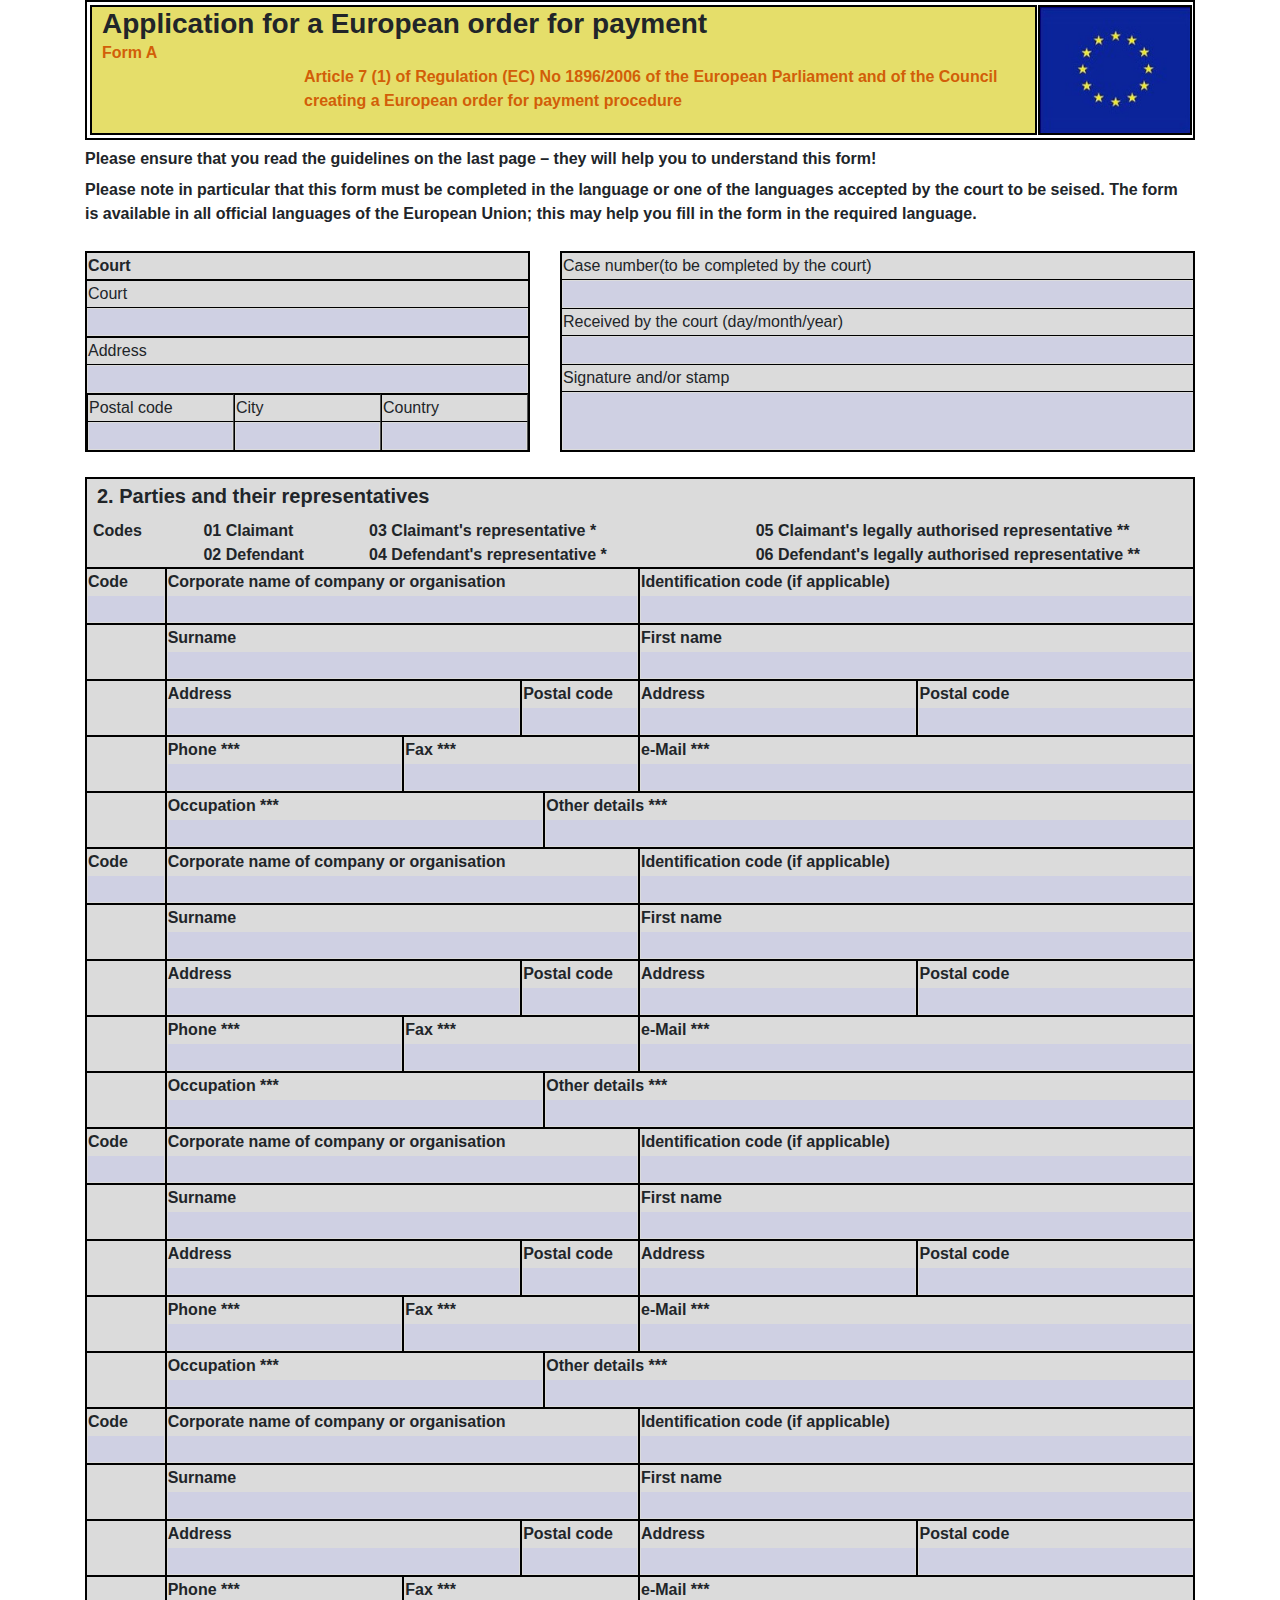
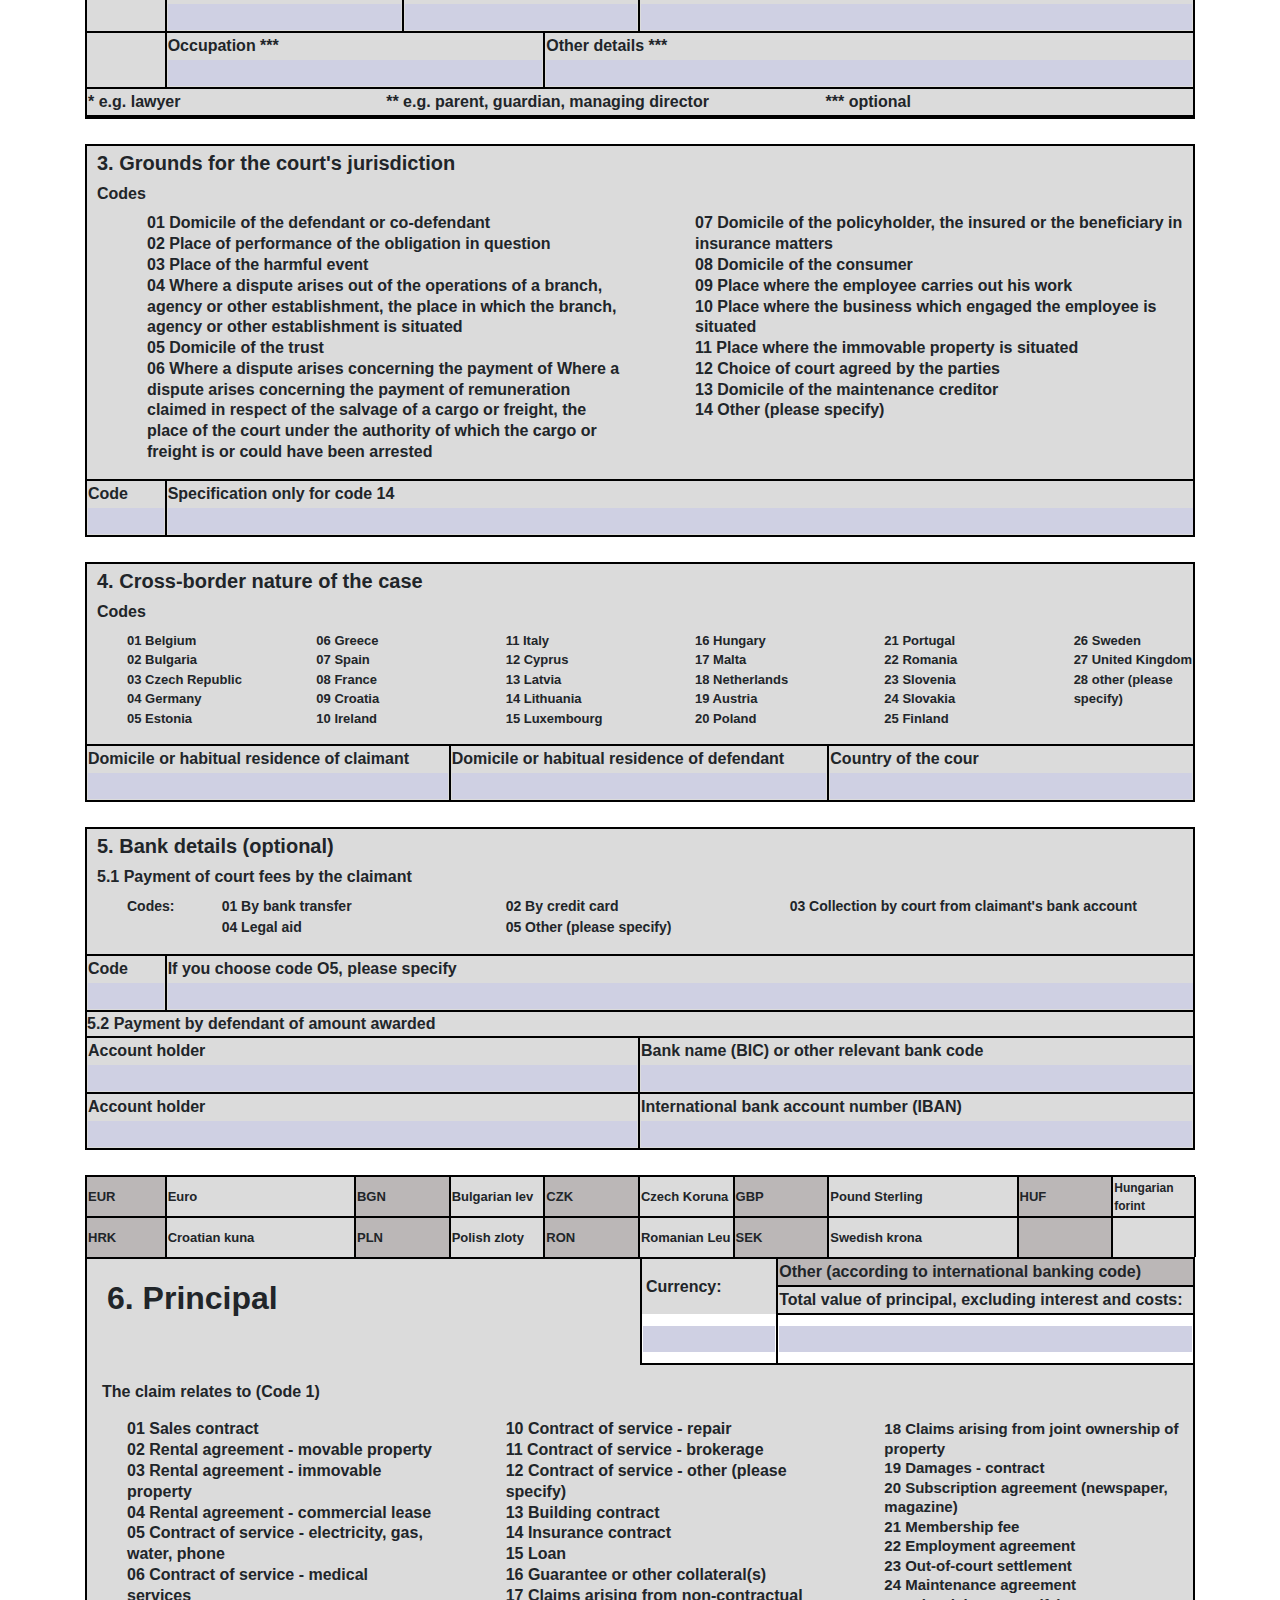
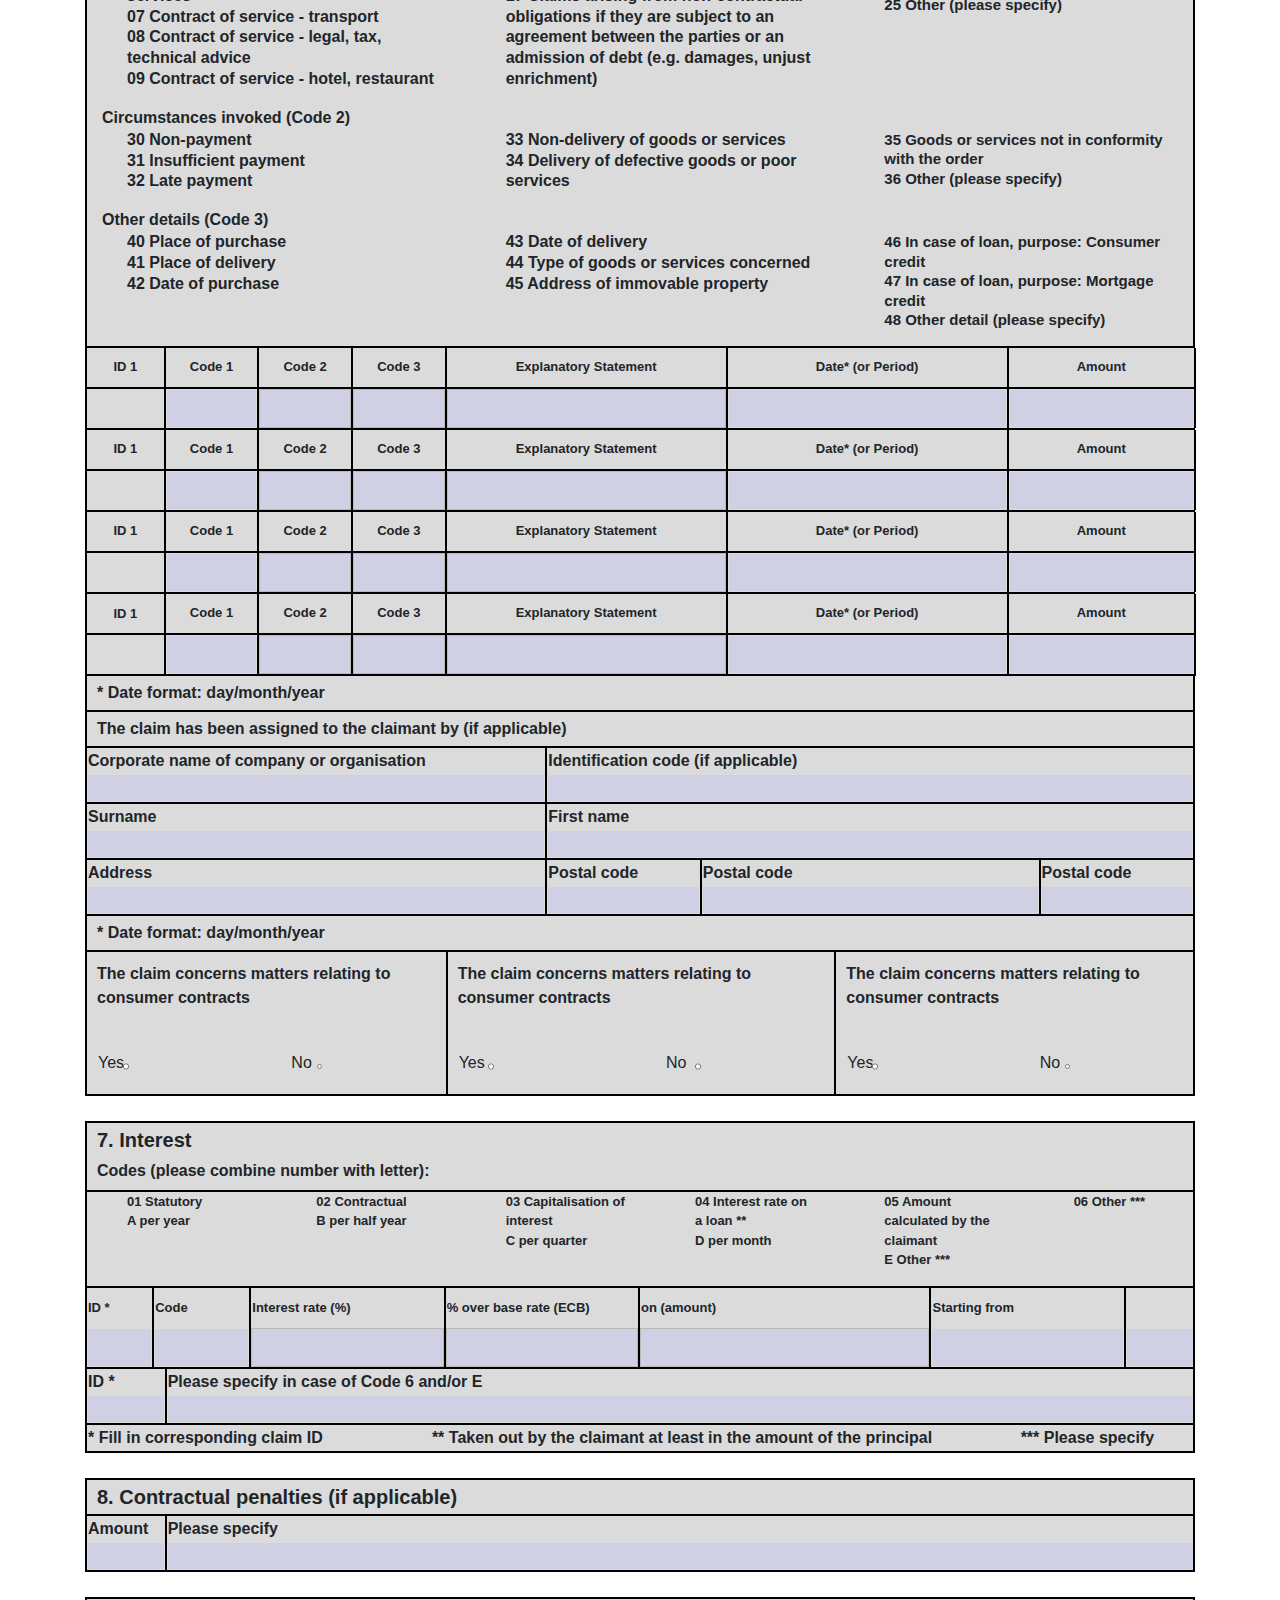
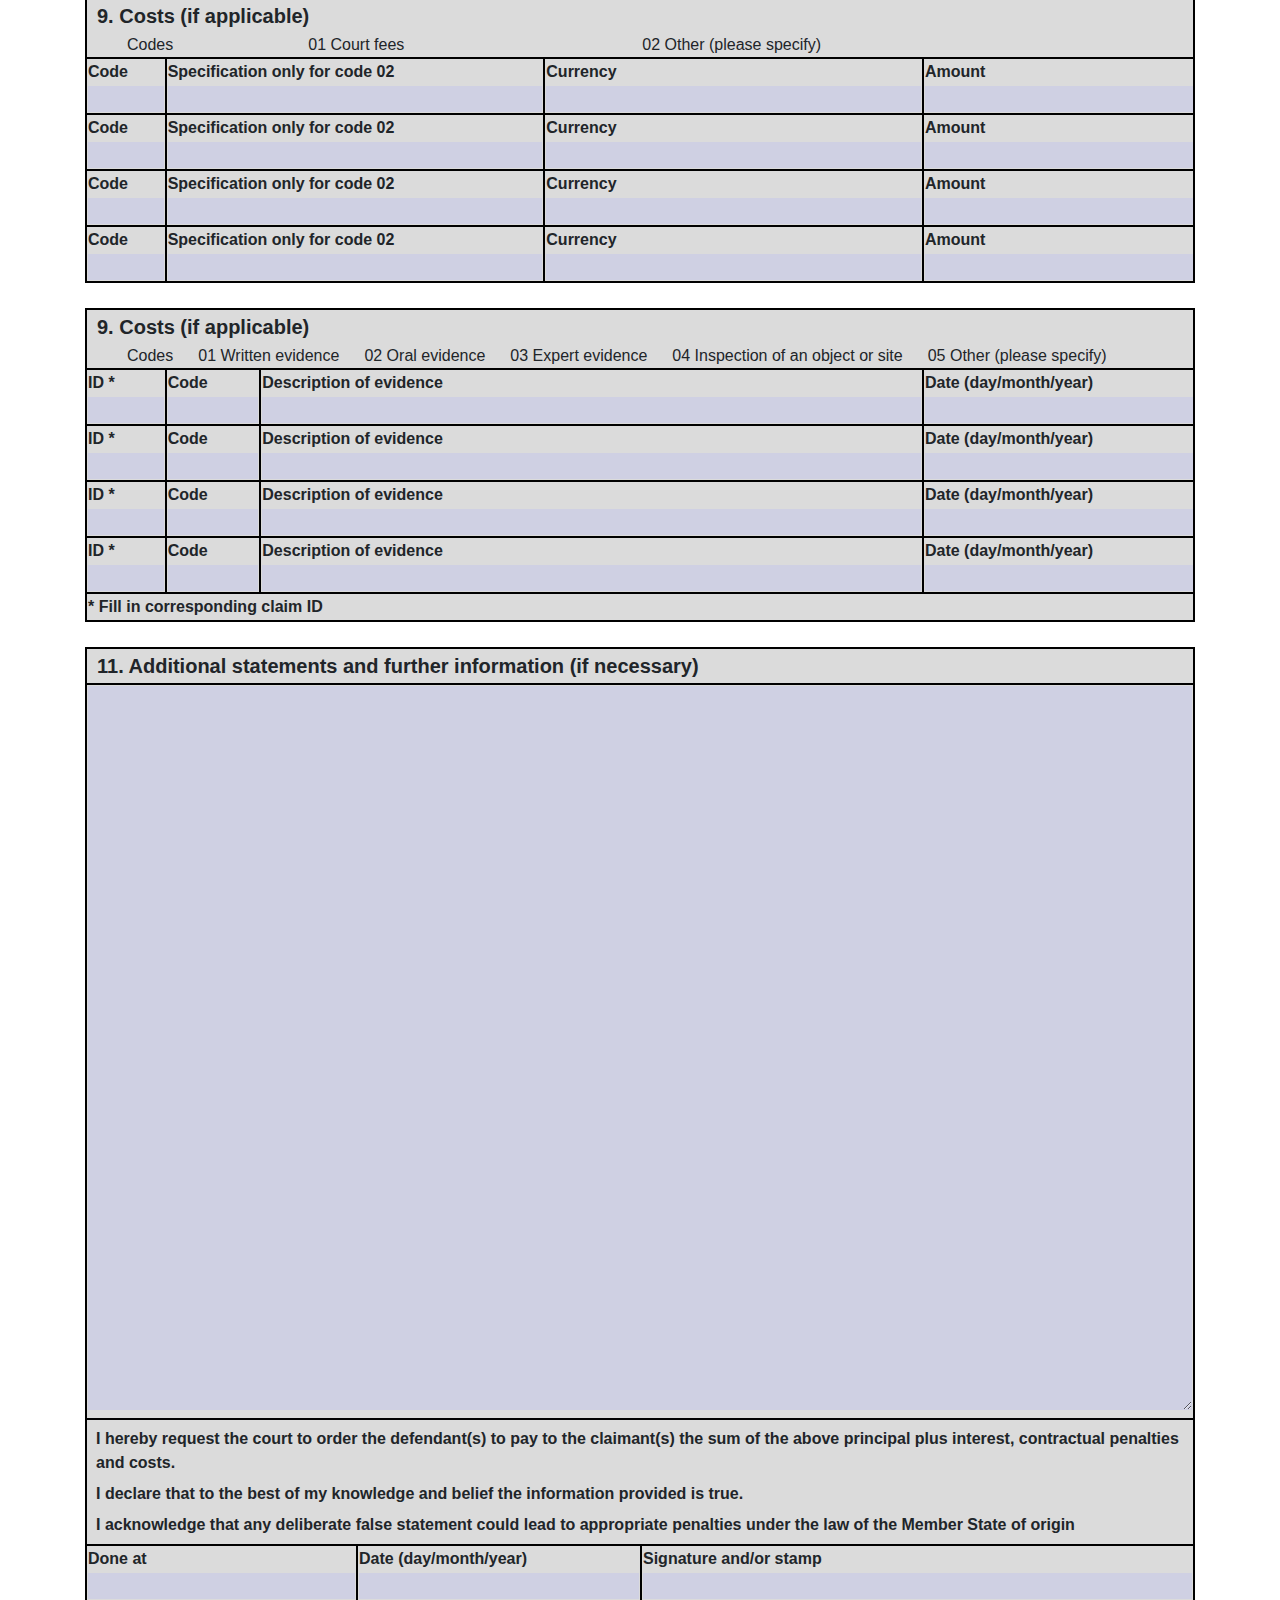
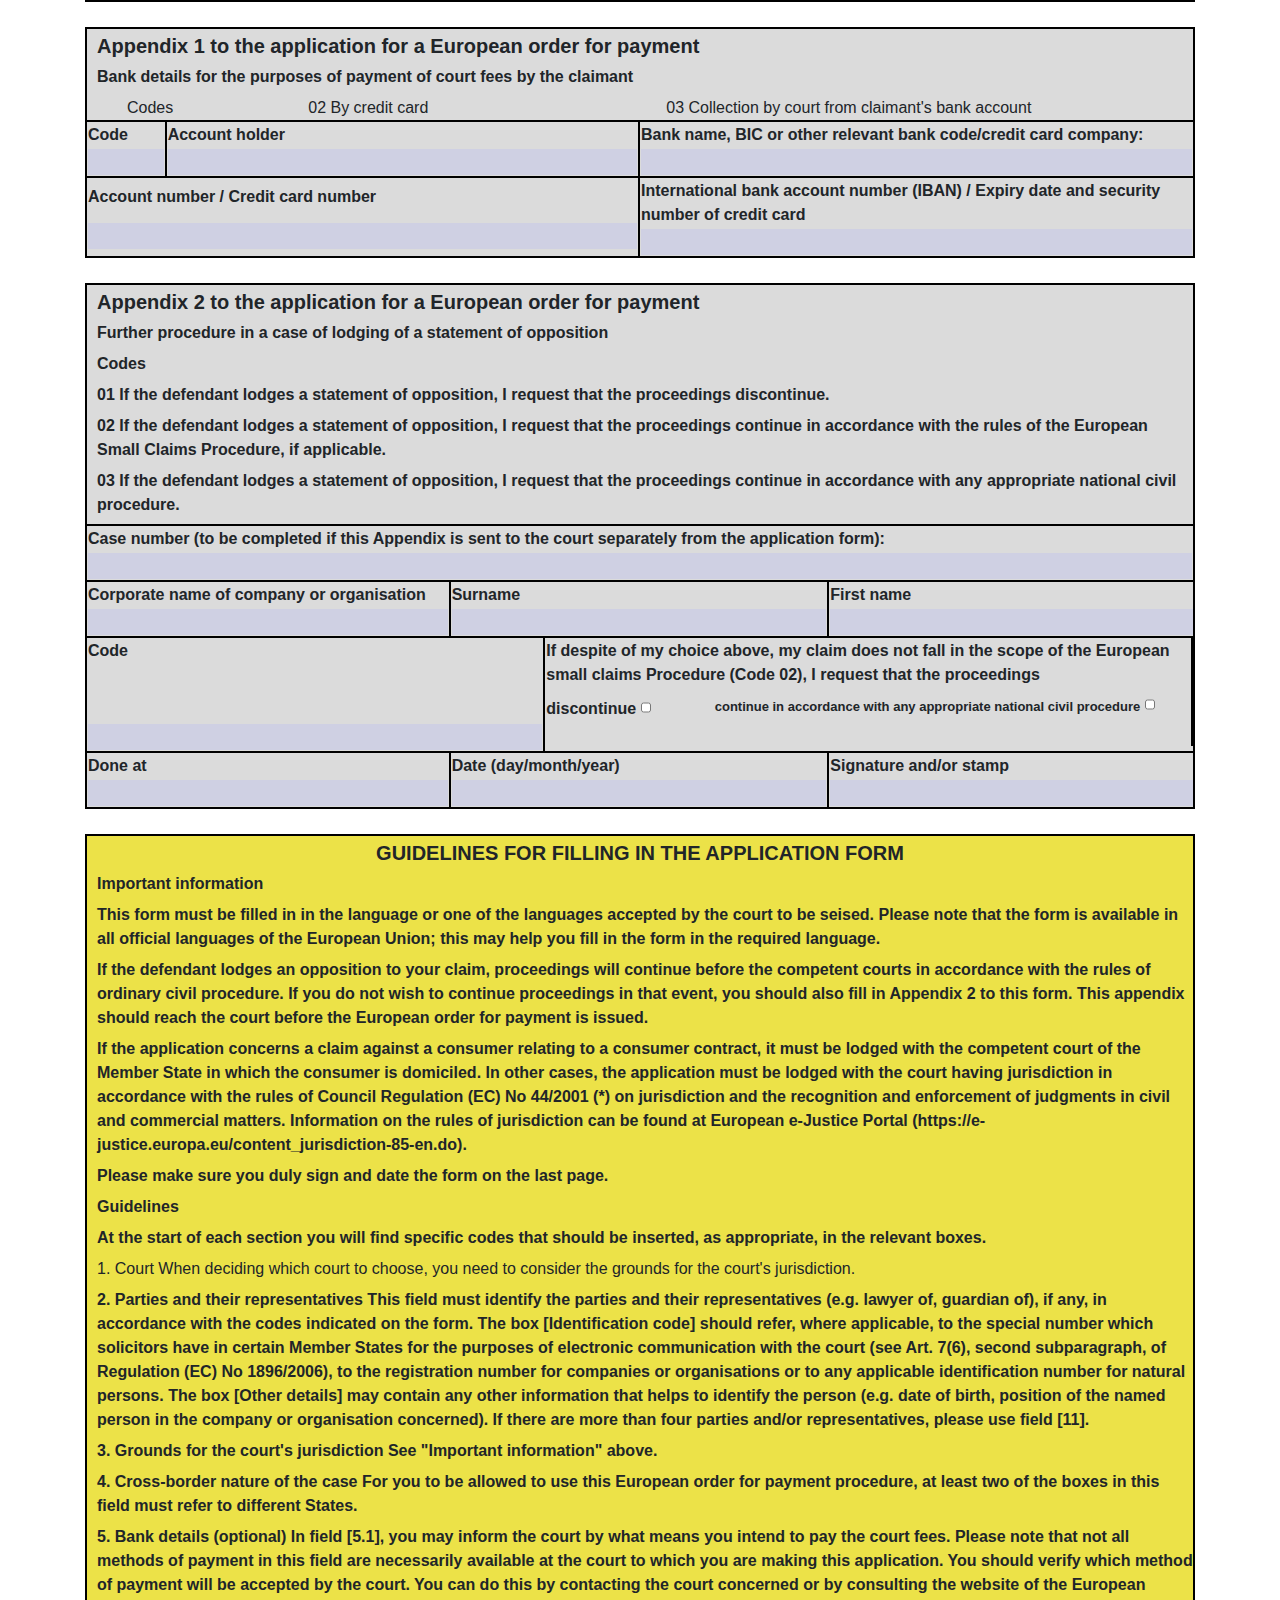
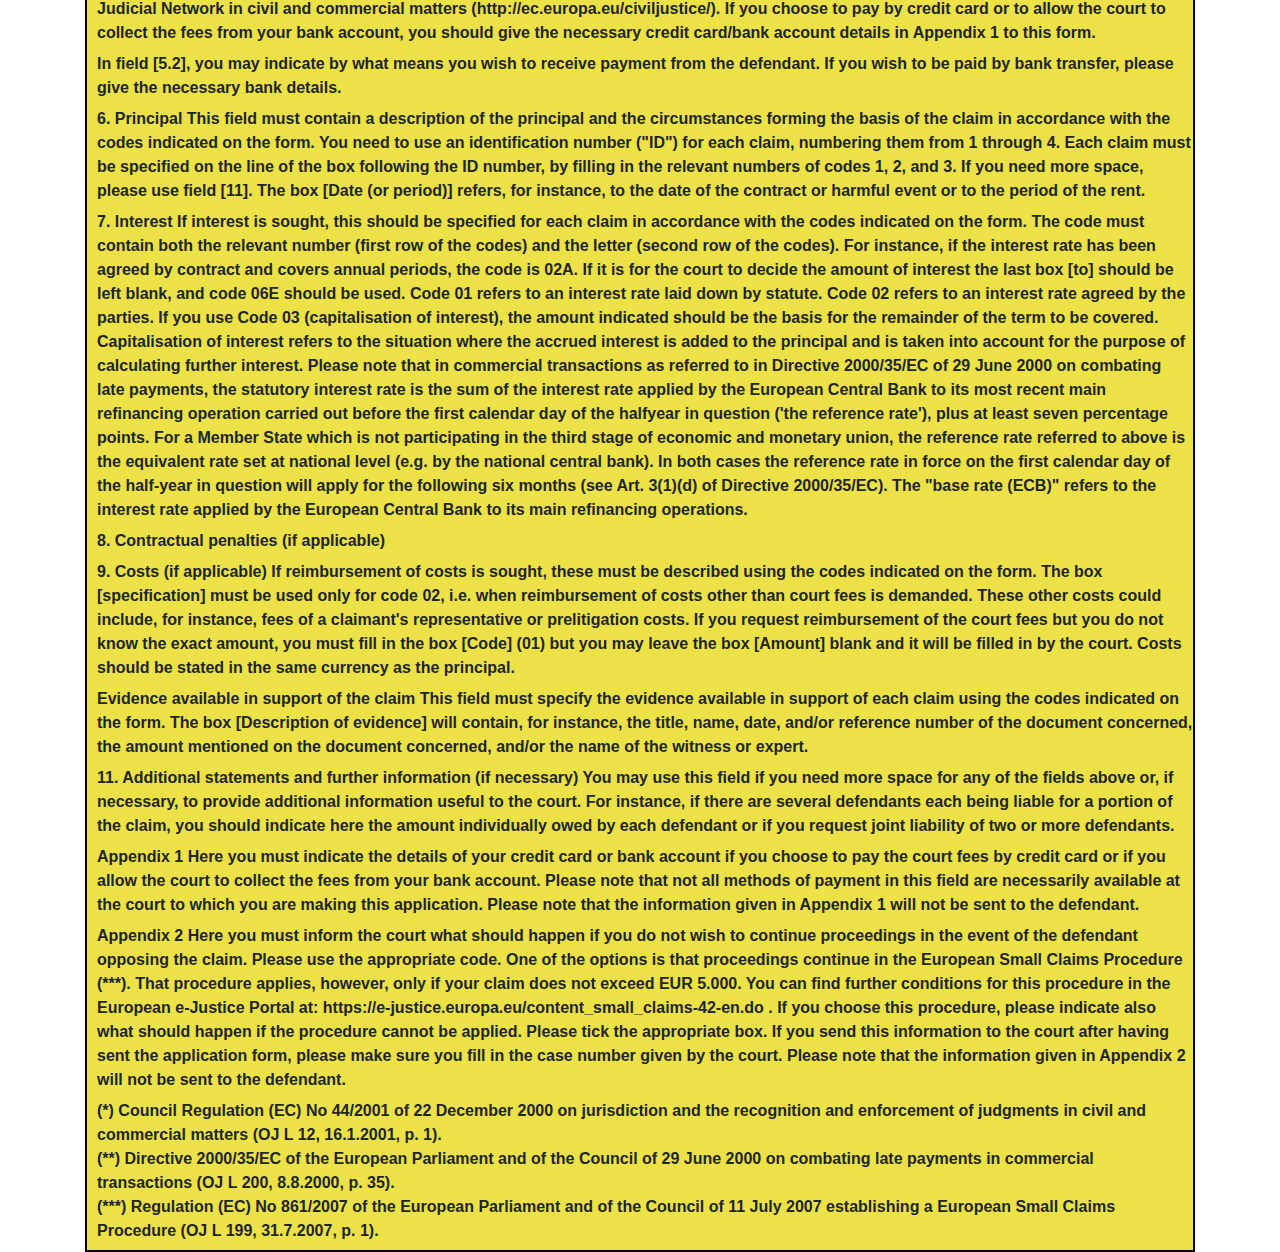
<file: index.html>
<!DOCTYPE HTML>
<html lang="en-US">
<head>
	<meta charset="UTF-8">
	<title>Application for a European order for payment</title>
	<link rel="stylesheet" type="text/css" href="style.css" media="all" />
	<link rel="stylesheet" href="https _stackpath.bootstrapcdn.com_bootstrap_4.4.1_css_bootstrap.min.css" />
</head>
<body>

	<div class="applicationForm">
		<div class="container">
			<div class="appWraper">
				<div class="row">
					<div class="leftBarSide col-md-10">
						<h3>Application for a European order for payment </h3>
						<p>Form A</p>
						<p class="extraP">Article 7 (1) of Regulation (EC) No 1896/2006 of the European Parliament and of the Council creating a European order for payment procedure</p>
					</div>
					<div class="rightBarSide col-md-2">
						<img src="images/new.png" alt="" />
					</div>
				</div>
			</div>
		</div>
	</div>

	
	
	<div class="applicationForm">
		<div class="container">
			<p>Please ensure that you read the guidelines on the last page – they will help you to understand this form! </p>
			<p>Please note in particular that this form must be completed in the language or one of the languages accepted by the court to be seised. The form is available in all official languages of the European Union; this may help you fill in the form in the required language.</p>
		</div>
	</div>
	<div class="courtForm">
		<div class="container">
			<div class="wraper">
				<div class="row">
					<div class="leftSide col-md-5">
						<table border=1 width="100%">
							<tr>
								<th>Court</th>
							</tr>
							<tr>
								<td>Court</td>
							</tr>
							<tr>
							<td class="borderB">
								<input type="text" />
							</td>
							</tr>
							<tr>
								<td>Address</td>
							</tr>
							<tr>
							<td>
								<input type="text" />
							</td>
							</tr>
							<tr class="postMan">
								<td class="post">Postal code</td>
								<td class="city">City</td>
								<td class="country">Country</td>
							</tr>
							
							<tr class="postMan">
								<td class="post"><input type="text" /></td>
								<td class="city"><input type="text" /></td>
								<td class="country"><input type="text" /></td>
							</tr>
						</table>
					</div>
					<div class="rightSide col-md-7">
						<table border=1 width="100%">
							<tr>
								<td>Case number(to be completed by the court)</td>
							</tr>
							<tr>
								<td><input type="text" /></td>
							</tr>
							<tr>
								<td>Received by the court (day/month/year)</td>
							</tr>
							<tr>
								<td><input type="text" /></td>
							</tr>
							<tr>
							<td>
								Signature and/or stamp
							</td>
							</tr>
							
							<tr class="postMan">
								<td class="signature"><input type="text" /></td>
							</tr>
						</table>
					</div>
				</div>
			</div>
		</div>
	</div>
	
	<!-- Parties and their representatives start from here -->
	
	
	<div class="representatives">
		<div class="container">
			<div class="re_wraper">
				<div class="header_top">
					<h2>2. Parties and their representatives </h2>
					<div class="row">
						<div class="re_left col-md-7">
							<div class="row">
								<div class="Codes col-sm-2">
									<ul>
										<li>Codes</li>
									</ul>
								</div>
								<div class="Claimant col-sm-3">
									<ul>
										<li>01 Claimant</li>
										<li>02 Defendant</li>
									</ul>
								</div>
								<div class="Defendant col-sm-7">
									<ul>
										<li>03 Claimant's representative *</li>
										<li>04 Defendant's representative *</li>
									</ul>
								</div>
							</div>
						</div>
						<div class="re_right col-md-5">
							<ul>
								<li>05 Claimant's legally authorised representative **</li>
								<li>06 Defendant's legally authorised representative **</li>
							</ul>
						</div>
					</div>
				</div>
				<div class="import_data">
					<div class="imp_wraper">
						<div class="row">
							<div class="first_code col-md-1">
								<table>
									<tr>
										<th>Code</th>
									</tr>
									<tr>
										<td><input type="text" /></td>
									</tr>
								</table>
							</div>
							<div class="scnd_code col-md-5">
								<table>
									<tr>
										<th>Corporate name of company or organisation</th>
									</tr>
									<tr>
										<td><input type="text" /></td>
									</tr>
								</table>
							</div>
							<div class="thrd_code col-md-6">
								<table>
									<tr>
										<th>Identification code (if applicable)</th>
									</tr>
									<tr>
										<td><input type="text" /></td>
									</tr>
								</table>
							</div>
							
							<!-- 2nd field -->
							
							<div class="first_code col-md-1">
								<table>
									<tr>
										<th></th>
									</tr>
								</table>
							</div>
							<div class="scnd_code col-md-5">
								<table>
									<tr>
										<th>Surname</th>
									</tr>
									<tr>
										<td><input type="text" /></td>
									</tr>
								</table>
							</div>
							<div class="thrd_code col-md-6">
								<table>
									<tr>
										<th>First name</th>
									</tr>
									<tr>
										<td><input type="text" /></td>
									</tr>
								</table>
							</div>
							
							
							
							<div class="first_code col-md-1">
								<table>
									<tr>
										<th></th>
									</tr>
								</table>
							</div>
							<div class="scnd_code col-md-5">
								<table>
									<tr>
										<th style="width:75%;display:block;float:left">Address</th>
										<th style="width:25%;display:block;float:right;border-left:2px solid #000">Postal code</th>
									</tr>
									<tr>
										<td style="width:75%;display:block;float:left;"><input type="text" /></td>
										<td style="width:25%;display:block;float:right;border-left:2px solid #000"><input type="text" /></td>
									</tr>
								</table>
							</div>
							<div class="thrd_code col-md-6">
								<table>
									<tr>
										<th style="width:50%;display:block;float:left">Address</th>
										<th style="width:50%;display:block;float:right;border-left:2px solid #000">Postal code</th>
									</tr>
									<tr>
										<td style="width:50%;display:block;float:left;"><input type="text" /></td>
										<td style="width:50%;display:block;float:right;border-left:2px solid #000"><input type="text" /></td>
									</tr>
								</table>
							</div>
							
							<!-- 3rd field -->
							
							<div class="first_code col-md-1">
								<table>
									<tr>
										<th></th>
									</tr>
								</table>
							</div>
							<div class="scnd_code col-md-5">
								<table>
									<tr>
										<th style="width:50%;display:block;float:left">Phone ***</th>
										<th style="width:50%;display:block;float:right;border-left:2px solid #000">Fax ***</th>
									</tr>
									<tr>
										<td style="width:50%;display:block;float:left;"><input type="text" /></td>
										<td style="width:50%;display:block;float:right;border-left:2px solid #000"><input type="text" /></td>
									</tr>
								</table>
							</div>
							<div class="thrd_code col-md-6">
								<table>
									<tr>
										<th>e-Mail ***</th>
									</tr>
									<tr>
										<td><input type="text" /></td>
									</tr>
								</table>
							</div>
							
							
							<!-- 4rt Field -->
							
							<div class="first_code col-md-1">
								<table>
									<tr>
										<th></th>
									</tr>
								</table>
							</div>
							<div class="scnd_code col-md-4">
								<table>
									<tr>
										<th>Occupation ***</th>
									</tr>
									<tr>
										<td><input type="text" /></td>
									</tr>
								</table>
							</div>
							<div class="thrd_code col-md-7">
								<table>
									<tr>
										<th>Other details ***</th>
									</tr>
									<tr>
										<td><input type="text" /></td>
									</tr>
								</table>
							</div>
							
							
							<!-- 2nd Box Here -->
							
							
							
							
							<div class="first_code col-md-1">
								<table>
									<tr>
										<th>Code</th>
									</tr>
									<tr>
										<td><input type="text" /></td>
									</tr>
								</table>
							</div>
							<div class="scnd_code col-md-5">
								<table>
									<tr>
										<th>Corporate name of company or organisation</th>
									</tr>
									<tr>
										<td><input type="text" /></td>
									</tr>
								</table>
							</div>
							<div class="thrd_code col-md-6">
								<table>
									<tr>
										<th>Identification code (if applicable)</th>
									</tr>
									<tr>
										<td><input type="text" /></td>
									</tr>
								</table>
							</div>
							
							<!-- 2nd field -->
							
							<div class="first_code col-md-1">
								<table>
									<tr>
										<th></th>
									</tr>
								</table>
							</div>
							<div class="scnd_code col-md-5">
								<table>
									<tr>
										<th>Surname</th>
									</tr>
									<tr>
										<td><input type="text" /></td>
									</tr>
								</table>
							</div>
							<div class="thrd_code col-md-6">
								<table>
									<tr>
										<th>First name</th>
									</tr>
									<tr>
										<td><input type="text" /></td>
									</tr>
								</table>
							</div>
							
							
							
							<div class="first_code col-md-1">
								<table>
									<tr>
										<th></th>
									</tr>
								</table>
							</div>
							<div class="scnd_code col-md-5">
								<table>
									<tr>
										<th style="width:75%;display:block;float:left">Address</th>
										<th style="width:25%;display:block;float:right;border-left:2px solid #000">Postal code</th>
									</tr>
									<tr>
										<td style="width:75%;display:block;float:left;"><input type="text" /></td>
										<td style="width:25%;display:block;float:right;border-left:2px solid #000"><input type="text" /></td>
									</tr>
								</table>
							</div>
							<div class="thrd_code col-md-6">
								<table>
									<tr>
										<th style="width:50%;display:block;float:left">Address</th>
										<th style="width:50%;display:block;float:right;border-left:2px solid #000">Postal code</th>
									</tr>
									<tr>
										<td style="width:50%;display:block;float:left;"><input type="text" /></td>
										<td style="width:50%;display:block;float:right;border-left:2px solid #000"><input type="text" /></td>
									</tr>
								</table>
							</div>
							
							<!-- 3rd field -->
							
							<div class="first_code col-md-1">
								<table>
									<tr>
										<th></th>
									</tr>
								</table>
							</div>
							<div class="scnd_code col-md-5">
								<table>
									<tr>
										<th style="width:50%;display:block;float:left">Phone ***</th>
										<th style="width:50%;display:block;float:right;border-left:2px solid #000">Fax ***</th>
									</tr>
									<tr>
										<td style="width:50%;display:block;float:left;"><input type="text" /></td>
										<td style="width:50%;display:block;float:right;border-left:2px solid #000"><input type="text" /></td>
									</tr>
								</table>
							</div>
							<div class="thrd_code col-md-6">
								<table>
									<tr>
										<th>e-Mail ***</th>
									</tr>
									<tr>
										<td><input type="text" /></td>
									</tr>
								</table>
							</div>
							
							
							<!-- 4rt Field -->
							
							<div class="first_code col-md-1">
								<table>
									<tr>
										<th></th>
									</tr>
								</table>
							</div>
							<div class="scnd_code col-md-4">
								<table>
									<tr>
										<th>Occupation ***</th>
									</tr>
									<tr>
										<td><input type="text" /></td>
									</tr>
								</table>
							</div>
							<div class="thrd_code col-md-7">
								<table>
									<tr>
										<th>Other details ***</th>
									</tr>
									<tr>
										<td><input type="text" /></td>
									</tr>
								</table>
							</div>
							
							
							
							<!-- 3rd Box here -->
							
							
							<div class="first_code col-md-1">
								<table>
									<tr>
										<th>Code</th>
									</tr>
									<tr>
										<td><input type="text" /></td>
									</tr>
								</table>
							</div>
							<div class="scnd_code col-md-5">
								<table>
									<tr>
										<th>Corporate name of company or organisation</th>
									</tr>
									<tr>
										<td><input type="text" /></td>
									</tr>
								</table>
							</div>
							<div class="thrd_code col-md-6">
								<table>
									<tr>
										<th>Identification code (if applicable)</th>
									</tr>
									<tr>
										<td><input type="text" /></td>
									</tr>
								</table>
							</div>
							
							<!-- 2nd field -->
							
							<div class="first_code col-md-1">
								<table>
									<tr>
										<th></th>
									</tr>
								</table>
							</div>
							<div class="scnd_code col-md-5">
								<table>
									<tr>
										<th>Surname</th>
									</tr>
									<tr>
										<td><input type="text" /></td>
									</tr>
								</table>
							</div>
							<div class="thrd_code col-md-6">
								<table>
									<tr>
										<th>First name</th>
									</tr>
									<tr>
										<td><input type="text" /></td>
									</tr>
								</table>
							</div>
							
							
							
							<div class="first_code col-md-1">
								<table>
									<tr>
										<th></th>
									</tr>
								</table>
							</div>
							<div class="scnd_code col-md-5">
								<table>
									<tr>
										<th style="width:75%;display:block;float:left">Address</th>
										<th style="width:25%;display:block;float:right;border-left:2px solid #000">Postal code</th>
									</tr>
									<tr>
										<td style="width:75%;display:block;float:left;"><input type="text" /></td>
										<td style="width:25%;display:block;float:right;border-left:2px solid #000"><input type="text" /></td>
									</tr>
								</table>
							</div>
							<div class="thrd_code col-md-6">
								<table>
									<tr>
										<th style="width:50%;display:block;float:left">Address</th>
										<th style="width:50%;display:block;float:right;border-left:2px solid #000">Postal code</th>
									</tr>
									<tr>
										<td style="width:50%;display:block;float:left;"><input type="text" /></td>
										<td style="width:50%;display:block;float:right;border-left:2px solid #000"><input type="text" /></td>
									</tr>
								</table>
							</div>
							
							<!-- 3rd field -->
							
							<div class="first_code col-md-1">
								<table>
									<tr>
										<th></th>
									</tr>
								</table>
							</div>
							<div class="scnd_code col-md-5">
								<table>
									<tr>
										<th style="width:50%;display:block;float:left">Phone ***</th>
										<th style="width:50%;display:block;float:right;border-left:2px solid #000">Fax ***</th>
									</tr>
									<tr>
										<td style="width:50%;display:block;float:left;"><input type="text" /></td>
										<td style="width:50%;display:block;float:right;border-left:2px solid #000"><input type="text" /></td>
									</tr>
								</table>
							</div>
							<div class="thrd_code col-md-6">
								<table>
									<tr>
										<th>e-Mail ***</th>
									</tr>
									<tr>
										<td><input type="text" /></td>
									</tr>
								</table>
							</div>
							
							
							<!-- 4rt Field -->
							
							<div class="first_code col-md-1">
								<table>
									<tr>
										<th></th>
									</tr>
								</table>
							</div>
							<div class="scnd_code col-md-4">
								<table>
									<tr>
										<th>Occupation ***</th>
									</tr>
									<tr>
										<td><input type="text" /></td>
									</tr>
								</table>
							</div>
							<div class="thrd_code col-md-7">
								<table>
									<tr>
										<th>Other details ***</th>
									</tr>
									<tr>
										<td><input type="text" /></td>
									</tr>
								</table>
							</div>
							
							
							<!-- 4rth Box Here -->
							
							
							
							<div class="first_code col-md-1">
								<table>
									<tr>
										<th>Code</th>
									</tr>
									<tr>
										<td><input type="text" /></td>
									</tr>
								</table>
							</div>
							<div class="scnd_code col-md-5">
								<table>
									<tr>
										<th>Corporate name of company or organisation</th>
									</tr>
									<tr>
										<td><input type="text" /></td>
									</tr>
								</table>
							</div>
							<div class="thrd_code col-md-6">
								<table>
									<tr>
										<th>Identification code (if applicable)</th>
									</tr>
									<tr>
										<td><input type="text" /></td>
									</tr>
								</table>
							</div>
							
							<!-- 2nd field -->
							
							<div class="first_code col-md-1">
								<table>
									<tr>
										<th></th>
									</tr>
								</table>
							</div>
							<div class="scnd_code col-md-5">
								<table>
									<tr>
										<th>Surname</th>
									</tr>
									<tr>
										<td><input type="text" /></td>
									</tr>
								</table>
							</div>
							<div class="thrd_code col-md-6">
								<table>
									<tr>
										<th>First name</th>
									</tr>
									<tr>
										<td><input type="text" /></td>
									</tr>
								</table>
							</div>
							
							
							
							<div class="first_code col-md-1">
								<table>
									<tr>
										<th></th>
									</tr>
								</table>
							</div>
							<div class="scnd_code col-md-5">
								<table>
									<tr>
										<th style="width:75%;display:block;float:left">Address</th>
										<th style="width:25%;display:block;float:right;border-left:2px solid #000">Postal code</th>
									</tr>
									<tr>
										<td style="width:75%;display:block;float:left;"><input type="text" /></td>
										<td style="width:25%;display:block;float:right;border-left:2px solid #000"><input type="text" /></td>
									</tr>
								</table>
							</div>
							<div class="thrd_code col-md-6">
								<table>
									<tr>
										<th style="width:50%;display:block;float:left">Address</th>
										<th style="width:50%;display:block;float:right;border-left:2px solid #000">Postal code</th>
									</tr>
									<tr>
										<td style="width:50%;display:block;float:left;"><input type="text" /></td>
										<td style="width:50%;display:block;float:right;border-left:2px solid #000"><input type="text" /></td>
									</tr>
								</table>
							</div>
							
							<!-- 3rd field -->
							
							<div class="first_code col-md-1">
								<table>
									<tr>
										<th></th>
									</tr>
								</table>
							</div>
							<div class="scnd_code col-md-5">
								<table>
									<tr>
										<th style="width:50%;display:block;float:left">Phone ***</th>
										<th style="width:50%;display:block;float:right;border-left:2px solid #000">Fax ***</th>
									</tr>
									<tr>
										<td style="width:50%;display:block;float:left;"><input type="text" /></td>
										<td style="width:50%;display:block;float:right;border-left:2px solid #000"><input type="text" /></td>
									</tr>
								</table>
							</div>
							<div class="thrd_code col-md-6">
								<table>
									<tr>
										<th>e-Mail ***</th>
									</tr>
									<tr>
										<td><input type="text" /></td>
									</tr>
								</table>
							</div>
							
							
							<!-- 4rt Field -->
							
							<div class="first_code col-md-1">
								<table>
									<tr>
										<th></th>
									</tr>
								</table>
							</div>
							<div class="scnd_code col-md-4">
								<table>
									<tr>
										<th>Occupation ***</th>
									</tr>
									<tr>
										<td><input type="text" /></td>
									</tr>
								</table>
							</div>
							<div class="thrd_code col-md-7">
								<table>
									<tr>
										<th>Other details ***</th>
									</tr>
									<tr>
										<td><input type="text" /></td>
									</tr>
								</table>
							</div>
							
							
							
							<div class="thrd_code col-md-12">
								<table>
									<tr>
										<th style="text-align:left;width:33.33px">* e.g. lawyer</th>
										<th style="text-align:left;width:33.33px">** e.g. parent, guardian, managing director</th>
										<th style="text-align:left;width:33.33px">*** optional</th>
									</tr>
								</table>
							</div>
							
							
						</div>
					</div>
				</div>
			</div>
		</div>
	</div>
	
	
	<!-- Grounds for the court's jurisdiction start from here -->
	
	
	
	<div class="representatives">
		<div class="container">
			<div class="re_wraper">
				<div class="header_top">
					<h2>3. Grounds for the court's jurisdiction </h2>
					<p>Codes</p>
							
				</div>
				<div class="content_area">
				<div class="row">
					<div class="left_content col-md-6">
						<ul>
							<li>01 Domicile of the defendant or co-defendant </li>
							<li>02 Place of performance of the obligation in question </li>
							<li>03 Place of the harmful event </li>
							<li>04 Where a dispute arises out of the operations of a branch, agency or other establishment, the place in which the branch, agency or other establishment is situated</li>
							<li>05 Domicile of the trust</li>
							<li>06 Where a dispute arises concerning the payment of  Where a dispute arises concerning the payment of remuneration claimed in respect of the salvage of a cargo or freight, the place of the court under the authority of which the cargo or freight is or could have been arrested</li>
						</ul>
					</div>
					<div class="right_content col-md-6">
						<ul>
							<li>07 Domicile of the policyholder, the insured or the beneficiary in insurance matters </li>
							<li>08 Domicile of the consumer </li>
							<li>09 Place where the employee carries out his work </li>
							<li>10 Place where the business which engaged the employee is situated </li>
							<li>11 Place where the immovable property is situated </li>
							<li>12 Choice of court agreed by the parties </li>
							<li>13 Domicile of the maintenance creditor </li>
							<li>14 Other (please specify)</li>
						</ul>
					</div>
					
					<div class="first_code col-md-1">
								<table>
									<tr>
										<th>Code</th>
									</tr>
									<tr>
										<td><input type="text" /></td>
									</tr>
								</table>
							</div>
							<div class="scnd_code col-md-11">
								<table>
									<tr>
										<th>Specification only for code 14</th>
									</tr>
									<tr>
										<td><input type="text" /></td>
									</tr>
								</table>
							</div>
					
				</div>
				</div>
			</div>
		</div>
	</div>
	
	
	<!-- Cross-border nature of the case here -->
	
	
	
	<div class="representatives">
		<div class="container">
			<div class="re_wraper">
				<div class="header_top">
					<h2>4. Cross-border nature of the case </h2>
					<p>Codes</p>
							
				</div>
				<div class="content_area">
				<div class="row">
					<div class="content_1 col-md-2">
						<ul>
							<li>01 Belgium </li>
							<li>02 Bulgaria </li>
							<li>03 Czech Republic </li>
							<li>04 Germany </li>
							<li>05 Estonia</li>
						</ul>
					</div>
					<div class="content_1 col-md-2">
						<ul>
							<li>06 Greece </li>
							<li>07 Spain </li>
							<li>08 France </li>
							<li>09 Croatia </li>
							<li>10 Ireland </li>
						</ul>
					</div>
					<div class="content_1 col-md-2">
						<ul>
							<li>11 Italy </li>
							<li>12 Cyprus </li>
							<li>13 Latvia </li>
							<li>14 Lithuania </li>
							<li>15 Luxembourg </li>
						</ul>
					</div>
					<div class="content_1 col-md-2">
						<ul>
							<li>16 Hungary </li>
							<li>17 Malta </li>
							<li>18 Netherlands </li>
							<li>19 Austria </li>
							<li>20 Poland</li>
						</ul>
					</div>
					<div class="content_1 col-md-2">
						<ul>
							<li>21 Portugal </li>
							<li>22 Romania </li>
							<li>23 Slovenia </li>
							<li>24 Slovakia </li>
							<li>25 Finland</li>
						</ul>
					</div>
					<div class="content_1 col-md-2">
						<ul>
							<li>26 Sweden </li>
							<li>27 United Kingdom </li>
							<li>28 other (please specify)</li>
						</ul>
					</div>
					
							<div class="first_code col-md-4">
								<table>
									<tr>
										<th>Domicile or habitual residence of claimant</th>
									</tr>
									<tr>
										<td><input type="text" /></td>
									</tr>
								</table>
							</div>
							<div class="scnd_code col-md-4">
								<table>
									<tr>
										<th>Domicile or habitual residence of defendant</th>
									</tr>
									<tr>
										<td><input type="text" /></td>
									</tr>
								</table>
							</div>
							<div class="thrd_code col-md-4">
								<table>
									<tr>
										<th>Country of the cour</th>
									</tr>
									<tr>
										<td><input type="text" /></td>
									</tr>
								</table>
							</div>
					
				</div>
				</div>
			</div>
		</div>
	</div>
	
	
	 <!-- Bank details (optional) here -->
	
	
	<div class="representatives">
		<div class="container">
			<div class="re_wraper">
				<div class="header_top">
					<h2>5. Bank details (optional) </h2>
					<p>5.1 Payment of court fees by the claimant </p>
							
				</div>
				<div class="content_area">
				<div class="row">
					<div class="content_2 col-md-1">
						<ul>
							<li>Codes:</li>
						</ul>
					</div>
					<div class="content_2 col-md-3">
						<ul>
							<li>01 By bank transfer</li>
							<li>04 Legal aid</li>
						</ul>
					</div>
					<div class="content_2 col-md-3">
						<ul>
							<li>02 By credit card </li>
							<li>05 Other (please specify)</li>
						</ul>
					</div>
					<div class="content_2 col-md-5">
						<ul>
							<li>03 Collection by court from claimant's bank account</li>
						</ul>
					</div>
					
							<div class="first_code col-md-1">
								<table>
									<tr>
										<th>Code</th>
									</tr>
									<tr>
										<td><input type="text" /></td>
									</tr>
								</table>
							</div>
							<div class="scnd_code col-md-11">
								<table>
									<tr>
										<th>If you choose code O5, please specify</th>
									</tr>
									<tr>
										<td><input type="text" /></td>
									</tr>
								</table>
							</div>
					
				</div>
				</div>
				 
			</div>
			<div class="Payment">
					<div class="row">
						<div class="cont col-md-12">
							<p>5.2 Payment by defendant of amount awarded </p>
						</div>
						
					</div>
			</div>
			<div class="accHolder">
				<div class="row">
					<div class="first_code col-md-6">
								<table>
									<tr>
										<th>Account holder</th>
									</tr>
									<tr>
										<td><input type="text" /></td>
									</tr>
								</table>
							</div>
							<div class="scnd_code col-md-6">
								<table>
									<tr>
										<th>Bank name (BIC) or other relevant bank code</th>
									</tr>
									<tr>
										<td><input type="text" /></td>
									</tr>
								</table>
							</div>
							
							
							<div class="first_code col-md-6">
								<table>
									<tr>
										<th>Account holder</th>
									</tr>
									<tr>
										<td><input type="text" /></td>
									</tr>
								</table>
							</div>
							<div class="scnd_code col-md-6">
								<table>
									<tr>
										<th>International bank account number (IBAN)</th>
									</tr>
									<tr>
										<td><input type="text" /></td>
									</tr>
								</table>
							</div>
				</div>
			</div>
		</div>
	</div>
	
	
	
	
	
	
	
	
	
	
	
	<div class="representatives">
		<div class="container">
			<div class="re_wraper">
				
				<div class="import_data">
					<div class="imp_wraper">
						<div class="row extra">
							<div class="first_code col-md-1 all">
								<table style="border-top:0;">
									<tr style="border-bottom:2px solid #000;background:#bbb7b7;">
										<th>EUR</th>
									</tr>
									<tr style="background:#bbb7b7;">
										<th>HRK</th>
									</tr>
								</table>
							</div>
							<div class="scnd_code col-md-2 all">
								<table>
									<tr style="border-bottom:2px solid #000;width:100%;">
										<th>Euro</th>
									</tr>
									<tr>
										<th>Croatian kuna</th>
									</tr>
								</table>
							</div>
							<div class="scnd_code col-md-1 all">
								<table>
									<tr style="border-bottom:2px solid #000;width:100%;background:#bbb7b7">
										<th>BGN</th>
									</tr>
									<tr style="background:#bbb7b7;">
										<th>PLN</th>
									</tr>
								</table>
							</div>
							
							<div class="scnd_code col-md-1 all">
								<table>
									<tr style="border-bottom:2px solid #000;width:100%;">
										<th>Bulgarian lev</th>
									</tr>
									<tr>
										<th>Polish zloty</th>
									</tr>
								</table>
							</div>
							
							<div class="scnd_code col-md-1 all">
								<table>
									<tr style="border-bottom:2px solid #000;width:100%;background:#bbb7b7">
										<th>CZK</th>
									</tr>
									<tr style="background:#bbb7b7;">
										<th>RON</th>
									</tr>
								</table>
							</div>
							
							<div class="scnd_code col-md-1 all">
								<table>
									<tr style="border-bottom:2px solid #000;width:100%;">
										<th>Czech Koruna</th>
									</tr>
									<tr>
										<th>Romanian Leu</th>
									</tr>
								</table>
							</div>
							<div class="scnd_code col-md-1 all">
								<table>
									<tr style="border-bottom:2px solid #000;width:100%;background:#bbb7b7;">
										<th>GBP</th>
									</tr>
									<tr style="background:#bbb7b7;">
										<th>SEK</th>
									</tr>
								</table>
							</div>
							
							
							<div class="scnd_code col-md-2 all">
								<table>
									<tr style="border-bottom:2px solid #000;width:100%;">
										<th>Pound Sterling</th>
									</tr>
									<tr>
										<th>Swedish krona</th>
									</tr>
								</table>
							</div>
							<div class="scnd_code col-md-1 all">
								<table>
									<tr style="border-bottom:2px solid #000;width:100%;background:#bbb7b7;">
										<th>HUF</th>
									</tr>
									<tr style="background:#bbb7b7;">
										<th></th>
									</tr>
								</table>
							</div>
							<div class="scnd_code col-md-1 all free">
								<table>
									<tr style="border-bottom:2px solid #000;width:100%;">
										<th class="A">Hungarian forint</th>
									</tr>
									<tr>
										<th></th>
									</tr>
								</table>
							</div>
						</div>
					</div>
					
					<div class="contentBox">
						<div class="contWraper">
							<div class="row">
								<div class="contLeftSide col-md-6">
									<h2>6. Principal</h2>
								</div>
								<div class="contRightSide col-md-6">
									<div class="Currency col-sm-3">
										<table>
											<tr>
												<th>Currency:</th>
											</tr>
											<tr>
												<td><input type="text" /></td>
											</tr>
										</table>
									</div>
									<div class="Other col-sm-9">
										<table>
											<tr>
												<th style="background:#bbb7b7">Other (according to international banking code) </th>
											</tr>
											<tr>
												<th>Total value of principal, excluding interest and costs:</th>
											</tr>
											<tr style="border:0;">
												<td><input type="text" /></td>
											</tr>
										</table>
									</div>
								</div>
							</div>
						</div>
					</div>
					
					<div class="middleCont">
						<p>The claim relates to (Code 1)</p>
					</div>
					<div class="listItem">
						<div class="row">
							<div class="fstList col-sm-4">
								<ul>
									<li>01 Sales contract</li>
									<li>02 Rental agreement - movable property </li>
									<li>03 Rental agreement - immovable property </li>
									<li>04 Rental agreement - commercial lease </li>
									<li>05 Contract of service - electricity, gas, water, phone </li>
									<li>06 Contract of service - medical services </li>
									<li>07 Contract of service - transport </li>
									<li>08 Contract of service - legal, tax, technical advice </li>
									<li>09 Contract of service - hotel, restaurant</li>
								</ul>
							</div>
							<div class="scstList col-sm-4">
								<ul>
									<li>10 Contract of service - repair </li>
									<li>11 Contract of service - brokerage </li>
									<li>12 Contract of service - other (please specify) </li>
									<li>13 Building contract </li>
									<li>14 Insurance contract </li>
									<li>15 Loan </li>
									<li>16 Guarantee or other collateral(s) </li>
									<li>17 Claims arising from non-contractual obligations if they are subject to an agreement between the parties or an admission of debt (e.g. damages, unjust enrichment)</li>
								</ul>
							</div>
							<div class="thstList col-sm-4">
								<ul>
									<li>18 Claims arising from joint ownership of property </li>
									<li>19 Damages - contract</li>
									<li>20 Subscription agreement (newspaper, magazine) </li>
									<li>21 Membership fee </li>
									<li>22 Employment agreement </li>
									<li>23 Out-of-court settlement </li>
									<li>24 Maintenance agreement </li>
									<li>25 Other (please specify)</li>
								</ul>
							</div>
						</div>
					</div>
					
					
					<div class="middleCont_2">
						<p>Circumstances invoked (Code 2) </p>
					</div>
					<div class="listItem">
						<div class="row">
							<div class="fstList col-sm-4">
								<ul>
									<li>30 Non-payment </li>
									<li>31 Insufficient payment </li>
									<li>32 Late payment</li>
								</ul>
							</div>
							<div class="scstList col-sm-4">
								<ul>
									<li>33 Non-delivery of goods or services </li>
									<li>34 Delivery of defective goods or poor services</li>
								</ul>
							</div>
							<div class="thstList col-sm-4">
								<ul>
									<li>35 Goods or services not in conformity with the order </li>
									<li>36 Other (please specify)</li>
								</ul>
							</div>
						</div>
					</div>
					
					
					
					
					<div class="middleCont_2">
						<p>Other details (Code 3) </p>
					</div>
					<div class="listItem">
						<div class="row">
							<div class="fstList col-sm-4">
								<ul>
									<li>40 Place of purchase </li>
									<li>41 Place of delivery </li>
									<li>42 Date of purchase</li>
								</ul>
							</div>
							<div class="scstList col-sm-4">
								<ul>
									<li>43 Date of delivery </li>
									<li>44 Type of goods or services concerned </li>
									<li>45 Address of immovable property</li>
								</ul>
							</div>
							<div class="thstList col-sm-4">
								<ul>
									<li>46 In case of loan, purpose: Consumer credit </li>
									<li>47 In case of loan, purpose: Mortgage credit </li>
									<li>48 Other detail (please specify) </li>
								</ul>
							</div>
						</div>
					</div>
					
					
					<div class="imp_wraper extraClass">
						<div class="row extra">
							<div class="first_code col-md-1 all">
								<table style="border-top:0;">
									<tr style="border-bottom:2px solid #000;">
										<th>ID 1</th>
									</tr>
									<tr>
										<th></th>
									</tr>
								</table>
							</div>
							<div class="scnd_code col-md-1 all new">
								<table>
									<tr style="border-bottom:2px solid #000;width:100%;">
										<th>Code 1</th>
									</tr>
									<tr>
										<td><input type="text" /></td>
									</tr>
								</table>
							</div>
							<div class="scnd_code col-md-1 all">
								<table>
									<tr style="border-bottom:2px solid #000;width:100%;">
										<th>Code 2</th>
									</tr>
									<tr style="background:#bbb7b7;">
										<td><input type="text" /></td>
									</tr>
								</table>
							</div>
							
							<div class="scnd_code col-md-1 all">
								<table>
									<tr style="border-bottom:2px solid #000;width:100%;">
										<th>Code 3</th>
									</tr>
									<tr style="background:#bbb7b7;">
										<td><input type="text" /></td>
									</tr>
								</table>
							</div>
							
							<div class="scnd_code col-md-3 all">
								<table>
									<tr style="border-bottom:2px solid #000;width:100%;">
										<th>Explanatory Statement</th>
									</tr>
									<tr style="background:#bbb7b7;">
										<td><input type="text" /></td>
									</tr>
								</table>
							</div>
							
							<div class="scnd_code col-md-3 all">
								<table>
									<tr style="border-bottom:2px solid #000;width:100%;">
										<th>Date* (or Period)</th>
									</tr>
									<tr>
										<td><input type="text" /></td>
									</tr>
								</table>
							</div>
							<div class="scnd_code col-md-2 all">
								<table>
									<tr style="border-bottom:2px solid #000;width:100%;">
										<th>Amount</th>
									</tr>
									<tr>
										<td><input type="text" /></td>
									</tr>
								</table>
							</div>
						</div>
					</div>
					<div class="imp_wraper extraClass">
						<div class="row extra">
							<div class="first_code col-md-1 all">
								<table style="border-top:0;">
									<tr style="border-bottom:2px solid #000;">
										<th>ID 1</th>
									</tr>
									<tr>
										<th></th>
									</tr>
								</table>
							</div>
							<div class="scnd_code col-md-1 all new">
								<table>
									<tr style="border-bottom:2px solid #000;width:100%;">
										<th>Code 1</th>
									</tr>
									<tr>
										<td><input type="text" /></td>
									</tr>
								</table>
							</div>
							<div class="scnd_code col-md-1 all">
								<table>
									<tr style="border-bottom:2px solid #000;width:100%;">
										<th>Code 2</th>
									</tr>
									<tr style="background:#bbb7b7;">
										<td><input type="text" /></td>
									</tr>
								</table>
							</div>
							
							<div class="scnd_code col-md-1 all">
								<table>
									<tr style="border-bottom:2px solid #000;width:100%;">
										<th>Code 3</th>
									</tr>
									<tr style="background:#bbb7b7;">
										<td><input type="text" /></td>
									</tr>
								</table>
							</div>
							
							<div class="scnd_code col-md-3 all">
								<table>
									<tr style="border-bottom:2px solid #000;width:100%;">
										<th>Explanatory Statement</th>
									</tr>
									<tr style="background:#bbb7b7;">
										<td><input type="text" /></td>
									</tr>
								</table>
							</div>
							
							<div class="scnd_code col-md-3 all">
								<table>
									<tr style="border-bottom:2px solid #000;width:100%;">
										<th>Date* (or Period)</th>
									</tr>
									<tr>
										<td><input type="text" /></td>
									</tr>
								</table>
							</div>
							<div class="scnd_code col-md-2 all">
								<table>
									<tr style="border-bottom:2px solid #000;width:100%;">
										<th>Amount</th>
									</tr>
									<tr>
										<td><input type="text" /></td>
									</tr>
								</table>
							</div>
						</div>
					</div>
					<div class="imp_wraper extraClass">
						<div class="row extra">
							<div class="first_code col-md-1 all">
								<table style="border-top:0;">
									<tr style="border-bottom:2px solid #000;">
										<th>ID 1</th>
									</tr>
									<tr>
										<th></th>
									</tr>
								</table>
							</div>
							<div class="scnd_code col-md-1 all new">
								<table>
									<tr style="border-bottom:2px solid #000;width:100%;">
										<th>Code 1</th>
									</tr>
									<tr>
										<td><input type="text" /></td>
									</tr>
								</table>
							</div>
							<div class="scnd_code col-md-1 all">
								<table>
									<tr style="border-bottom:2px solid #000;width:100%;">
										<th>Code 2</th>
									</tr>
									<tr style="background:#bbb7b7;">
										<td><input type="text" /></td>
									</tr>
								</table>
							</div>
							
							<div class="scnd_code col-md-1 all">
								<table>
									<tr style="border-bottom:2px solid #000;width:100%;">
										<th>Code 3</th>
									</tr>
									<tr style="background:#bbb7b7;">
										<td><input type="text" /></td>
									</tr>
								</table>
							</div>
							
							<div class="scnd_code col-md-3 all">
								<table>
									<tr style="border-bottom:2px solid #000;width:100%;">
										<th>Explanatory Statement</th>
									</tr>
									<tr style="background:#bbb7b7;">
										<td><input type="text" /></td>
									</tr>
								</table>
							</div>
							
							<div class="scnd_code col-md-3 all">
								<table>
									<tr style="border-bottom:2px solid #000;width:100%;">
										<th>Date* (or Period)</th>
									</tr>
									<tr>
										<td><input type="text" /></td>
									</tr>
								</table>
							</div>
							<div class="scnd_code col-md-2 all">
								<table>
									<tr style="border-bottom:2px solid #000;width:100%;">
										<th>Amount</th>
									</tr>
									<tr>
										<td><input type="text" /></td>
									</tr>
								</table>
							</div>
						</div>
					</div>
					<div class="imp_wraper extraClass">
						<div class="row extra B">
							<div class="first_code col-md-1 all ">
								<table style="border-top:0;">
									<tr style="border-bottom:2px solid #000;">
										<th>ID 1</th>
									</tr>
									<tr>
										<th></th>
									</tr>
								</table>
							</div>
							<div class="scnd_code col-md-1 all new">
								<table>
									<tr style="border-bottom:2px solid #000;width:100%;">
										<th>Code 1</th>
									</tr>
									<tr>
										<td><input type="text" /></td>
									</tr>
								</table>
							</div>
							<div class="scnd_code col-md-1 all">
								<table>
									<tr style="border-bottom:2px solid #000;width:100%;">
										<th>Code 2</th>
									</tr>
									<tr style="background:#bbb7b7;">
										<td><input type="text" /></td>
									</tr>
								</table>
							</div>
							
							<div class="scnd_code col-md-1 all">
								<table>
									<tr style="border-bottom:2px solid #000;width:100%;">
										<th>Code 3</th>
									</tr>
									<tr style="background:#bbb7b7;">
										<td><input type="text" /></td>
									</tr>
								</table>
							</div>
							
							<div class="scnd_code col-md-3 all">
								<table>
									<tr style="border-bottom:2px solid #000;width:100%;">
										<th>Explanatory Statement</th>
									</tr>
									<tr style="background:#bbb7b7;">
										<td><input type="text" /></td>
									</tr>
								</table>
							</div>
							
							<div class="scnd_code col-md-3 all">
								<table>
									<tr style="border-bottom:2px solid #000;width:100%;">
										<th>Date* (or Period)</th>
									</tr>
									<tr>
										<td><input type="text" /></td>
									</tr>
								</table>
							</div>
							<div class="scnd_code col-md-2 all">
								<table>
									<tr style="border-bottom:2px solid #000;width:100%;">
										<th>Amount</th>
									</tr>
									<tr>
										<td><input type="text" /></td>
									</tr>
								</table>
							</div>
						</div>
					</div>
					
					<div class="dateFormat">
						<p>* Date format: day/month/year</p>
					</div>
					<div class="dateFormat">
						<p>The claim has been assigned to the claimant by (if applicable)</p>
					</div>
					
					
					<div class="comporateNameBox">
						<div class="nameWraper">
							<div class="row">
								<div class="compLeft col-md-5">
									<table>
										<tr>
											<th>Corporate name of company or organisation</th>
										</tr>
										<tr>
											<td><input type="text" /></td>
										</tr>
									</table>
								</div>
								<div class="compRight col-md-7">
									<table>
										<tr>
											<th>Identification code (if applicable)</th>
										</tr>
										<tr>
											<td><input type="text" /></td>
										</tr>
									</table>
								</div>
								
								
								<div class="compLeft col-md-5">
									<table>
										<tr>
											<th>Surname</th>
										</tr>
										<tr>
											<td><input type="text" /></td>
										</tr>
									</table>
								</div>
								<div class="compRight col-md-7">
									<table>
										<tr>
											<th>First name</th>
										</tr>
										<tr>
											<td><input type="text" /></td>
										</tr>
									</table>
								</div>
								
								
								
								<div class="compLeft col-md-5">
									<table>
										<tr>
											<th>Address</th>
										</tr>
										<tr>
											<td><input type="text" /></td>
										</tr>
									</table>
								</div>
								<div class="compRight col-md-7">
									<div class="row">
										<div class="postArea col-sm-3">
											<table>
												<tr>
													<th>Postal code</th>
												</tr>
												<tr>
													<td><input type="text" /></td>
												</tr>
											</table>
										</div>
										<div class="cityArea col-sm-6">
											<table>
												<tr>
													<th>Postal code</th>
												</tr>
												<tr>
													<td><input type="text" /></td>
												</tr>
											</table>
										</div>
										<div class="countryArea col-sm-3">
											<table>
												<tr>
													<th>Postal code</th>
												</tr>
												<tr>
													<td><input type="text" /></td>
												</tr>
											</table>
										</div>
									</div>
								</div>
								
								<div class="dateFormat extraData">
									<p>* Date format: day/month/year</p>
								</div>
								
								<div class="additonalSpacific">
									<div class="additionWraper">
										<div class="row">
											<div class="fstCat col-md-4">
												<table>
													<tr>
														<th>The claim concerns matters relating to consumer contracts</th>
													</tr>
													<tr>
														<td>
														<div class="row">
															<div class="left col-sm-6">
																<label for="yes">Yes</label>
																<input id="yes" type="checkbox" />
															</div>
															<div class="right col-sm-6">
																<label for="no">No</label>
																<input id="no" type="checkbox" />
															</div>
														</div>
														</td>
													</tr>
												</table>
												
											</div>
											<div class="scndCat col-md-4">
												<table>
													<tr>
														<th>The claim concerns matters relating to consumer contracts</th>
													</tr>
													<tr>
														<td>
														<div class="row">
															<div class="left col-sm-6">
																<label for="yes2">Yes</label>
																<input id="yes2" type="checkbox" />
															</div>
															<div class="right col-sm-6">
																<label for="no2">No</label>
																<input id="no2" type="checkbox" />
															</div>
														</div>
														</td>
													</tr>
												</table>
											</div>
											<div class="thdCat col-md-4">
												<table>
													<tr>
														<th>The claim concerns matters relating to consumer contracts</th>
													</tr>
													<tr>
														<td>
														<div class="row">
															<div class="left col-sm-6">
																<label for="yes3">Yes</label>
																<input id="yes3" type="checkbox" />
															</div>
															<div class="right col-sm-6">
																<label for="no3">No</label>
																<input id="no3" type="checkbox" />
															</div>
														</div>
														</td>
													</tr>
												</table>
											</div>
										</div>
									</div>
								</div>
								
								
								
								
							</div>
						</div>
					</div>
					
				</div>
			</div>
		</div>
	</div>
	
	
	
	
	
	<div class="representatives">
		<div class="container">
			<div class="re_wraper">
				<div class="header_top extraHead">
					<h2>7. Interest</h2>
					<p>Codes (please combine number with letter):</p>
							
				</div>
				<div class="content_area">
				<div class="row">
					<div class="content_1 col-md-2">
						<ul>
							<li>01 Statutory</li>
							<li>A per year</li>
						</ul>
					</div>
					<div class="content_1 col-md-2">
						<ul>
							<li>02 Contractual</li>
							<li>B per half year</li>
						</ul>
					</div>
					<div class="content_1 col-md-2">
						<ul>
							<li>03 Capitalisation of interest</li>
							<li>C per quarter</li>
						</ul>
					</div>
					<div class="content_1 col-md-2">
						<ul>
							<li>04 Interest rate on a loan **</li>
							<li>D per month</li>
						</ul>
					</div>
					<div class="content_1 col-md-2">
						<ul>
							<li>05 Amount calculated by the claimant</li>
							<li>E Other ***</li>
						</ul>
					</div>
					<div class="content_1 col-md-2">
						<ul>
							<li>06 Other ***</li>
						</ul>
					</div>
					
						<div class="row extra trail">
							<div class="first_code col-md-1 all trre">
								<table style="border-top:0;">
									<tbody><tr style="border-bottom:0;">
										<th>ID *</th>
									</tr>
									<tr>
										<td><input type="text"></td>
									</tr>
								</tbody></table>
							</div>
							<div class="scnd_code col-md-1 all new">
								<table>
									<tbody><tr style="border-bottom:0;width:100%;">
										<th>Code</th>
									</tr>
									<tr>
										<td><input type="text"></td>
									</tr>
								</tbody></table>
							</div>
							<div class="scnd_code col-md-2 all">
								<table>
									<tbody><tr style="border-bottom:0;width:100%;">
										<th>Interest rate (%)</th>
									</tr>
									<tr style="background:#bbb7b7;">
										<td><input type="text"></td>
									</tr>
								</tbody></table>
							</div>
							
							<div class="scnd_code col-md-2 all">
								<table>
									<tbody><tr style="border-bottom:0;width:100%;">
										<th>% over base rate (ECB)</th>
									</tr>
									<tr style="background:#bbb7b7;">
										<td><input type="text"></td>
									</tr>
								</tbody></table>
							</div>
							
							<div class="scnd_code col-md-3 all">
								<table>
									<tbody><tr style="border-bottom:0;width:100%;">
										<th>on (amount)</th>
									</tr>
									<tr style="background:#bbb7b7;">
										<td><input type="text"></td>
									</tr>
								</tbody></table>
							</div>
							
							<div class="scnd_code col-md-2 all">
								<table>
									<tbody><tr style="border-bottom:0;width:100%;">
										<th>Starting from</th>
									</tr>
									<tr>
										<td><input type="text"></td>
									</tr>
								</tbody></table>
							</div>
							<div class="scnd_code col-md-1 all">
								<table>
									<tbody><tr style="border-bottom:0;width:100%;">
										<th></th>
									</tr>
									<tr>
										<td><input type="text"></td>
									</tr>
								</tbody></table>
							</div>
						</div>
						
						
						
						<div class="first_code col-md-1">
								<table>
									<tbody><tr>
										<th>ID *</th>
									</tr>
									<tr>
										<td><input type="text"></td>
									</tr>
								</tbody></table>
							</div>
							<div class="scnd_code col-md-11">
								<table>
									<tbody><tr>
										<th>Please specify in case of Code 6 and/or E</th>
									</tr>
									<tr>
										<td><input type="text"></td>
									</tr>
								</tbody></table>
							</div>
							<div class="thrd_code col-md-12">
								<table>
									<tbody><tr>
										<th style="text-align:left;width:33.33px">* Fill in corresponding claim ID</th>
										<th style="text-align:left;width:196.33px">** Taken out by the claimant at least in the amount of the principal</th>
										<th style="text-align:left;width:33.33px">*** Please specify</th>
									</tr>
								</tbody></table>
							</div>
					
				</div>
				</div>
			</div>
		</div>
	</div>
	
	
	
	
	
	
	<div class="representatives">
		<div class="container">
			<div class="re_wraper">
				<div class="header_top">
					<h2>8. Contractual penalties (if applicable)</h2>
							
				</div>
				<div class="content_area">
				<div class="row">
					
					<div class="first_code col-md-1">
								<table>
									<tbody><tr>
										<th>Amount</th>
									</tr>
									<tr>
										<td><input type="text"></td>
									</tr>
								</tbody></table>
							</div>
							<div class="scnd_code col-md-11">
								<table>
									<tbody><tr>
										<th>Please specify</th>
									</tr>
									<tr>
										<td><input type="text"></td>
									</tr>
								</tbody></table>
							</div>
					
				</div>
				</div>
			</div>
		</div>
	</div>
	
	
	
	
	
	<div class="representatives">
		<div class="container">
			<div class="re_wraper">
				<div class="header_top">
					<h2>9. Costs (if applicable)</h2>
					<ul>
						<li class="onstCont1">Codes</li>
						<li class="scndCont2">01 Court fees</li>
						<li class="thdCont3">02 Other (please specify)</li>
					</ul>
							
				</div>
				<div class="content_area">
				<div class="row">
					
					
							<div class="first_code col-md-1">
								<table>
									<tbody><tr>
										<th>Code</th>
									</tr>
									<tr>
										<td><input type="text"></td>
									</tr>
								</tbody></table>
							</div>
							<div class="scnd_code col-md-4">
								<table>
									<tbody><tr>
										<th>Specification only for code 02</th>
									</tr>
									<tr>
										<td><input type="text"></td>
									</tr>
								</tbody></table>
							</div>
							<div class="thrd_code col-md-4 proo">
								<table>
									<tbody><tr>
										<th>Currency</th>
									</tr>
									<tr>
										<td><input type="text"></td>
									</tr>
								</tbody></table>
							</div>
							<div class="thrd_code col-md-3 greap">
								<table>
									<tbody><tr>
										<th>Amount</th>
									</tr>
									<tr>
										<td><input type="text"></td>
									</tr>
								</tbody></table>
							</div>
							
							
							<div class="first_code col-md-1">
								<table>
									<tbody><tr>
										<th>Code</th>
									</tr>
									<tr>
										<td><input type="text"></td>
									</tr>
								</tbody></table>
							</div>
							<div class="scnd_code col-md-4">
								<table>
									<tbody><tr>
										<th>Specification only for code 02</th>
									</tr>
									<tr>
										<td><input type="text"></td>
									</tr>
								</tbody></table>
							</div>
							<div class="thrd_code col-md-4 proo">
								<table>
									<tbody><tr>
										<th>Currency</th>
									</tr>
									<tr>
										<td><input type="text"></td>
									</tr>
								</tbody></table>
							</div>
							<div class="thrd_code col-md-3 greap">
								<table>
									<tbody><tr>
										<th>Amount</th>
									</tr>
									<tr>
										<td><input type="text"></td>
									</tr>
								</tbody></table>
							</div>
							
							
							<div class="first_code col-md-1">
								<table>
									<tbody><tr>
										<th>Code</th>
									</tr>
									<tr>
										<td><input type="text"></td>
									</tr>
								</tbody></table>
							</div>
							<div class="scnd_code col-md-4">
								<table>
									<tbody><tr>
										<th>Specification only for code 02</th>
									</tr>
									<tr>
										<td><input type="text"></td>
									</tr>
								</tbody></table>
							</div>
							<div class="thrd_code col-md-4 proo">
								<table>
									<tbody><tr>
										<th>Currency</th>
									</tr>
									<tr>
										<td><input type="text"></td>
									</tr>
								</tbody></table>
							</div>
							<div class="thrd_code col-md-3 greap">
								<table>
									<tbody><tr>
										<th>Amount</th>
									</tr>
									<tr>
										<td><input type="text"></td>
									</tr>
								</tbody></table>
							</div>
							
							
							<div class="first_code col-md-1">
								<table>
									<tbody><tr>
										<th>Code</th>
									</tr>
									<tr>
										<td><input type="text"></td>
									</tr>
								</tbody></table>
							</div>
							<div class="scnd_code col-md-4">
								<table>
									<tbody><tr>
										<th>Specification only for code 02</th>
									</tr>
									<tr>
										<td><input type="text"></td>
									</tr>
								</tbody></table>
							</div>
							<div class="thrd_code col-md-4 proo">
								<table>
									<tbody><tr>
										<th>Currency</th>
									</tr>
									<tr>
										<td><input type="text"></td>
									</tr>
								</tbody></table>
							</div>
							<div class="thrd_code col-md-3 greap">
								<table>
									<tbody><tr>
										<th>Amount</th>
									</tr>
									<tr>
										<td><input type="text"></td>
									</tr>
								</tbody></table>
							</div>
					
				</div>
				</div>
			</div>
		</div>
	</div>
	
	
	
	
	
	
	
	<div class="representatives">
		<div class="container">
			<div class="re_wraper">
				<div class="header_top">
					<h2>9. Costs (if applicable)</h2>
					<ul>
						<li class="onstCont1 drea1">Codes</li>
						<li class="scndCont2 drea2">01 Written evidence</li>
						<li class="thdCont3 drea3">02 Oral evidence</li>
						<li class="frthCont3">03 Expert evidence</li>
						<li class="fiftCont3">04 Inspection of an object or site</li>
						<li class="sixCont3">05 Other (please specify)</li>
					</ul>
							
				</div>
				<div class="content_area">
				<div class="row">
					
					
							<div class="first_code col-md-1">
								<table>
									<tbody><tr>
										<th>ID *</th>
									</tr>
									<tr>
										<td><input type="text"></td>
									</tr>
								</tbody></table>
							</div>
							<div class="scnd_code col-md-1 aBC">
								<table>
									<tbody><tr>
										<th>Code</th>
									</tr>
									<tr>
										<td><input type="text"></td>
									</tr>
								</tbody></table>
							</div>
							<div class="thrd_code col-md-7 proo aBC2">
								<table>
									<tbody><tr>
										<th>Description of evidence</th>
									</tr>
									<tr>
										<td><input type="text"></td>
									</tr>
								</tbody></table>
							</div>
							<div class="thrd_code col-md-3 greap aBC3">
								<table>
									<tbody><tr>
										<th>Date (day/month/year)</th>
									</tr>
									<tr>
										<td><input type="text"></td>
									</tr>
								</tbody></table>
							</div>
							
							
							<div class="first_code col-md-1">
								<table>
									<tbody><tr>
										<th>ID *</th>
									</tr>
									<tr>
										<td><input type="text"></td>
									</tr>
								</tbody></table>
							</div>
							<div class="scnd_code col-md-1 aBC">
								<table>
									<tbody><tr>
										<th>Code</th>
									</tr>
									<tr>
										<td><input type="text"></td>
									</tr>
								</tbody></table>
							</div>
							<div class="thrd_code col-md-7 proo aBC2">
								<table>
									<tbody><tr>
										<th>Description of evidence</th>
									</tr>
									<tr>
										<td><input type="text"></td>
									</tr>
								</tbody></table>
							</div>
							<div class="thrd_code col-md-3 greap aBC3">
								<table>
									<tbody><tr>
										<th>Date (day/month/year)</th>
									</tr>
									<tr>
										<td><input type="text"></td>
									</tr>
								</tbody></table>
							</div>
							
							
							<div class="first_code col-md-1">
								<table>
									<tbody><tr>
										<th>ID *</th>
									</tr>
									<tr>
										<td><input type="text"></td>
									</tr>
								</tbody></table>
							</div>
							<div class="scnd_code col-md-1 aBC">
								<table>
									<tbody><tr>
										<th>Code</th>
									</tr>
									<tr>
										<td><input type="text"></td>
									</tr>
								</tbody></table>
							</div>
							<div class="thrd_code col-md-7 proo aBC2">
								<table>
									<tbody><tr>
										<th>Description of evidence</th>
									</tr>
									<tr>
										<td><input type="text"></td>
									</tr>
								</tbody></table>
							</div>
							<div class="thrd_code col-md-3 greap aBC3">
								<table>
									<tbody><tr>
										<th>Date (day/month/year)</th>
									</tr>
									<tr>
										<td><input type="text"></td>
									</tr>
								</tbody></table>
							</div>
							
							
							<div class="first_code col-md-1">
								<table>
									<tbody><tr>
										<th>ID *</th>
									</tr>
									<tr>
										<td><input type="text"></td>
									</tr>
								</tbody></table>
							</div>
							<div class="scnd_code col-md-1 aBC">
								<table>
									<tbody><tr>
										<th>Code</th>
									</tr>
									<tr>
										<td><input type="text"></td>
									</tr>
								</tbody></table>
							</div>
							<div class="thrd_code col-md-7 proo aBC2">
								<table>
									<tbody><tr>
										<th>Description of evidence</th>
									</tr>
									<tr>
										<td><input type="text"></td>
									</tr>
								</tbody></table>
							</div>
							<div class="thrd_code col-md-3 greap aBC3">
								<table>
									<tbody><tr>
										<th>Date (day/month/year)</th>
									</tr>
									<tr>
										<td><input type="text"></td>
									</tr>
								</tbody></table>
							</div>
							
							
							<div class="thrd_code col-md-12">
								<table>
									<tbody><tr>
										<th style="text-align:left;width:33.33px">* Fill in corresponding claim ID</th>
									</tr>
								</tbody></table>
							</div>
				</div>
				</div>
			</div>
		</div>
	</div>
	
	
	
	
	
	<div class="representatives">
		<div class="container">
			<div class="re_wraper">
				<div class="header_top">
					<h2>11. Additional statements and further information (if necessary)</h2>
							
				</div>
				<div class="content_area">
				<div class="row">
					
							<div class="first_code col-md-12 space">
								<table>
									<tbody>
									<tr>
										<td><textarea name="" id="" cols="30" rows="30"></textarea></td>
									</tr>
								</tbody></table>
							</div>
							
							<div class="contentBoxAreaFixed">
								<div class="contentBoxAreaFixedWraper">
									<p>I hereby request the court to order the defendant(s) to pay to the claimant(s) the sum of the above principal plus interest, contractual penalties and costs.</p>
									<p>I declare that to the best of my knowledge and belief the information provided is true.</p>
									<p>I acknowledge that any deliberate false statement could lead to appropriate penalties under the law of the Member State of origin</p>
								</div>
							</div>
							
							
							
							<div class="first_code col-md-3 verity">
								<table>
									<tbody><tr>
										<th>Done at</th>
									</tr>
									<tr>
										<td><input type="text"></td>
									</tr>
								</tbody></table>
							</div>
							<div class="scnd_code col-md-3 verity2">
								<table>
									<tbody><tr>
										<th>Date (day/month/year)</th>
									</tr>
									<tr>
										<td><input type="text"></td>
									</tr>
								</tbody></table>
							</div>
							<div class="scnd_code col-md-6 verity3">
								<table>
									<tbody><tr>
										<th>Signature and/or stamp</th>
									</tr>
									<tr>
										<td><input type="text"></td>
									</tr>
								</tbody></table>
							</div>
							
					
				</div>
				</div>
			</div>
		</div>
	</div>
	
	
	
	
	
	
	<div class="representatives">
		<div class="container">
			<div class="re_wraper">
				<div class="header_top">
					<h2>Appendix 1 to the application for a European order for payment</h2>
					<p>Bank details for the purposes of payment of court fees by the claimant </p>
					<ul>
						<li class="onstCont1">Codes</li>
						<li class="scndCont2">02 By credit card</li>
						<li class="thdCont3">03 Collection by court from claimant's bank account</li>
					</ul>
							
				</div>
				<div class="content_area">
				<div class="row">
					
					
							<div class="first_code col-md-1">
								<table>
									<tbody><tr>
										<th>Code</th>
									</tr>
									<tr>
										<td><input type="text"></td>
									</tr>
								</tbody></table>
							</div>
							<div class="scnd_code col-md-5">
								<table>
									<tbody><tr>
										<th>Account holder</th>
									</tr>
									<tr>
										<td><input type="text"></td>
									</tr>
								</tbody></table>
							</div>
							<div class="thrd_code col-md-6 proo">
								<table>
									<tbody><tr>
										<th>Bank name, BIC or other relevant bank code/credit card company:</th>
									</tr>
									<tr>
										<td><input type="text"></td>
									</tr>
								</tbody></table>
							</div>
							
							
							<div class="first_code col-md-6">
								<table>
									<tbody><tr>
										<th>Account number / Credit card number</th>
									</tr>
									<tr>
										<td><input type="text"></td>
									</tr>
								</tbody></table>
							</div>
							<div class="thrd_code col-md-6 proo">
								<table>
									<tbody><tr>
										<th>International bank account number (IBAN) / Expiry date and security number of credit card</th>
									</tr>
									<tr>
										<td><input type="text"></td>
									</tr>
								</tbody></table>
							</div>
							
				</div>
				</div>
			</div>
		</div>
	</div>
	
	
	
	<div class="representatives">
		<div class="container">
			<div class="re_wraper">
				<div class="header_top">
					<h2>Appendix 2 to the application for a European order for payment </h2>
					<p>Further procedure in a case of lodging of a statement of opposition </p>
					<p>Codes </p>
					<p><span>01 If the defendant lodges a statement of opposition, I request that the proceedings <b>discontinue.</b></span></p>
					<p><span>02 If the defendant lodges a statement of opposition, I request that the proceedings <b>continue in accordance with the rules of the European Small Claims Procedure, if applicable.</b></span></p>
					<p><span>03 If the defendant lodges a statement of opposition, I request that the proceedings <b>continue in accordance with any appropriate national civil procedure.</b></span></p>
				</div>
				<div class="content_area">
				<div class="row">
					
							<div class="first_code col-md-12">
								<table>
									<tbody><tr>
										<th>Case number (to be completed if this Appendix is sent to the court separately from the application form):</th>
									</tr>
									<tr>
										<td><input type="text"></td>
									</tr>
								</tbody></table>
							</div>
							
							<div class="first_code col-md-4">
								<table>
									<tbody><tr>
										<th>Corporate name of company or organisation</th>
									</tr>
									<tr>
										<td><input type="text"></td>
									</tr>
								</tbody></table>
							</div>
							<div class="first_code col-md-4 socer">
								<table>
									<tbody><tr>
										<th>Surname</th>
									</tr>
									<tr>
										<td><input type="text"></td>
									</tr>
								</tbody></table>
							</div>
							<div class="first_code col-md-4 socer2">
								<table>
									<tbody><tr>
										<th>First name</th>
									</tr>
									<tr>
										<td><input type="text"></td>
									</tr>
								</tbody></table>
							</div>
							
							
							<div class="first_code col-md-5 main">
								<table>
									<tbody><tr>
										<th>Code</th>
									</tr>
									<tr>
										<td><input type="text"></td>
									</tr>
								</tbody></table>
							</div>
							<div class="first_code col-md-7 main2">
								<table>
									<tbody><tr>
										<th>If despite of my choice above, my claim does not fall in the scope of the European small claims Procedure (Code 02), I request that the proceedings
										<div class="row">
															<div class="left col-sm-3 yes">
																<label for="discontinue">discontinue</label>
																<input id="discontinue" type="checkbox">
															</div>
															<div class="right col-sm-9 no">
																<label style="font-size:13px;" for="procedure">continue in accordance with any appropriate national civil procedure</label>
																<input id="procedure" type="checkbox">
															</div>
														</div>
										</th>
										
									</tr>
								</tbody></table>
							</div>
							
							<div class="first_code col-md-4">
								<table>
									<tbody><tr>
										<th>Done at</th>
									</tr>
									<tr>
										<td><input type="text"></td>
									</tr>
								</tbody></table>
							</div>
							<div class="first_code col-md-4 socer">
								<table>
									<tbody><tr>
										<th>Date (day/month/year)</th>
									</tr>
									<tr>
										<td><input type="text"></td>
									</tr>
								</tbody></table>
							</div>
							<div class="first_code col-md-4 socer2">
								<table>
									<tbody><tr>
										<th>Signature and/or stamp</th>
									</tr>
									<tr>
										<td><input type="text"></td>
									</tr>
								</tbody></table>
							</div>
							
					
				</div>
				</div>
			</div>
		</div>
	</div>
	
	
	
	
	<div class="representatives">
		<div class="container">
			<div class="re_wraper colColor">
				<div class="header_top extraOption">
					<h2>GUIDELINES FOR FILLING IN THE APPLICATION FORM</h2>
					<p>Important information </p>
					<p>This form must be filled in in the language or one of the languages accepted by the court to be seised. Please note that the form is available in all official languages of the European Union; this may help you fill in the form in the required language.</p>
					<p>If the defendant lodges an opposition to your claim, proceedings will continue before the competent courts in accordance with the rules of ordinary civil procedure. If you do not wish to continue proceedings in that event, you should also fill in Appendix 2 to this form. This appendix should reach the court before the European order for payment is issued.</p>
					<p>If the application concerns a claim against a consumer relating to a consumer contract, it must be lodged with the competent court of the Member State in which the consumer is domiciled. In other cases, the application must be lodged with the court having jurisdiction in accordance with the rules of Council Regulation (EC) No 44/2001 (*) on jurisdiction and the recognition and enforcement of judgments in civil and commercial matters. Information on the rules of jurisdiction can be found at European e-Justice Portal (https://e-justice.europa.eu/content_jurisdiction-85-en.do).</p>
					<p>Please make sure you duly sign and date the form on the last page. </p>
					<p>Guidelines</p>
					<p>At the start of each section you will find specific codes that should be inserted, as appropriate, in the relevant boxes. </p>
					<span>1. Court When deciding which court to choose, you need to consider the grounds for the court's jurisdiction.</span>
					<br />
					<p><b>2. Parties and their representatives</b> This field must identify the parties and their representatives (e.g. lawyer of, guardian of), if any, in accordance with the codes indicated on the form. The box [Identification code] should refer, where applicable, to the special number which solicitors have in certain Member States for the purposes of electronic communication with the court (see Art. 7(6), second subparagraph, of Regulation (EC) No 1896/2006), to the registration number for companies or organisations or to any applicable identification number for natural persons. The box [Other details] may contain any other information that helps to identify the person (e.g. date of birth, position of the named person in the company or organisation concerned). If there are more than four parties and/or representatives, please use field [11].</p>
					<p><b>3. Grounds for the court's jurisdiction</b> See "Important information" above.</p>
					<p><b>4. Cross-border nature of the case</b> For you to be allowed to use this European order for payment procedure, at least two of the boxes in this field must refer to different States.</p>
					<p><b>5. Bank details (optional)</b> In field [5.1], you may inform the court by what means you intend to pay the court fees. Please note that not all methods of payment in this field are necessarily available at the court to which you are making this application. You should verify which method of payment will be accepted by the court. You can do this by contacting the court concerned or by consulting the website of the European Judicial Network in civil and commercial matters (http://ec.europa.eu/civiljustice/). If you choose to pay by credit card or to allow the court to collect the fees from your bank account, you should give the necessary credit card/bank account details in Appendix 1 to this form.</p>
					<p>In field [5.2], you may indicate by what means you wish to receive payment from the defendant. If you wish to be paid by bank transfer, please give the necessary bank details.</p>
					<p><b>6. Principal</b> This field must contain a description of the principal and the circumstances forming the basis of the claim in accordance with the codes indicated on the form. You need to use an identification number ("ID") for each claim, numbering them from 1 through 4. Each claim must be specified on the line of the box following the ID number, by filling in the relevant numbers of codes 1, 2, and 3. If you need more space, please use field [11]. The box [Date (or period)] refers, for instance, to the date of the contract or harmful event or to the period of the rent.</p>
					<p><b>7. Interest</b> If interest is sought, this should be specified for each claim in accordance with the codes indicated on the form. The code must contain both the relevant number (first row of the codes) and the letter (second row of the codes). For instance, if the interest rate has been agreed by contract and covers annual periods, the code is 02A. If it is for the court to decide the amount of interest the last box [to] should be left blank, and code 06E should be used. Code 01 refers to an interest rate laid down by statute. Code 02 refers to an interest rate agreed by the parties. If you use Code 03 (capitalisation of interest), the amount indicated should be the basis for the remainder of the term to be covered. Capitalisation of interest refers to the situation where the accrued interest is added to the principal and is taken into account for the purpose of calculating further interest. Please note that in commercial transactions as referred to in Directive 2000/35/EC of 29 June 2000 on combating late payments, the statutory interest rate is the sum of the interest rate applied by the European Central Bank to its most recent main refinancing operation carried out before the first calendar day of the halfyear in question ('the reference rate'), plus at least seven percentage points. For a Member State which is not participating in the third stage of economic and monetary union, the reference rate referred to above is the equivalent rate set at national level (e.g. by the national central bank). In both cases the reference rate in force on the first calendar day of the half-year in question will apply for the following six months (see Art. 3(1)(d) of Directive 2000/35/EC). The "base rate (ECB)" refers to the interest rate applied by the European Central Bank to its main refinancing operations.</p>
					<p><b>8. Contractual penalties (if applicable)</b></p>
					<p><b>9. Costs (if applicable)</b> If reimbursement of costs is sought, these must be described using the codes indicated on the form. The box [specification] must be used only for code 02, i.e. when reimbursement of costs other than court fees is demanded. These other costs could include, for instance, fees of a claimant's representative or prelitigation costs. If you request reimbursement of the court fees but you do not know the exact amount, you must fill in the box [Code] (01) but you may leave the box [Amount] blank and it will be filled in by the court. Costs should be stated in the same currency as the principal.</p>
					<p><b>Evidence available in support of the claim</b> This field must specify the evidence available in support of each claim using the codes indicated on the form. The box [Description of evidence] will contain, for instance, the title, name, date, and/or reference number of the document concerned, the amount mentioned on the document concerned, and/or the name of the witness or expert.</p>
					<p><b>11. Additional statements and further information (if necessary)</b> You may use this field if you need more space for any of the fields above or, if necessary, to provide additional information useful to the court. For instance, if there are several defendants each being liable for a portion of the claim, you should indicate here the amount individually owed by each defendant or if you request joint liability of two or more defendants.</p>
					<p><b>Appendix 1</b> Here you must indicate the details of your credit card or bank account if you choose to pay the court fees by credit card or if you allow the court to collect the fees from your bank account. Please note that not all methods of payment in this field are necessarily available at the court to which you are making this application. Please note that the information given in Appendix 1 will not be sent to the defendant.</p>
					<p><b>Appendix 2</b> Here you must inform the court what should happen if you do not wish to continue proceedings in the event of the defendant opposing the claim. Please use the appropriate code. One of the options is that proceedings continue in the European Small Claims Procedure (***). That procedure applies, however, only if your claim does not exceed EUR 5.000. You can find further conditions for this procedure in the European e-Justice Portal at: https://e-justice.europa.eu/content_small_claims-42-en.do . If you choose this procedure, please indicate also what should happen if the procedure cannot be applied. Please tick the appropriate box. If you send this information to the court after having sent the application form, please make sure you fill in the case number given by the court. Please note that the information given in Appendix 2 will not be sent to the defendant.</p>
					<p>(*) Council Regulation (EC) No 44/2001 of 22 December 2000 on jurisdiction and the recognition and enforcement of judgments in civil and commercial matters (OJ L 12, 16.1.2001, p. 1). <br />(**) Directive 2000/35/EC of the European Parliament and of the Council of 29 June 2000 on combating late payments in commercial transactions (OJ L 200, 8.8.2000, p. 35). <br />(***) Regulation (EC) No 861/2007 of the European Parliament and of the Council of 11 July 2007 establishing a European Small Claims Procedure (OJ L 199, 31.7.2007, p. 1).</p>
				</div>
			</div>
		</div>
	</div>
	
	
</body>
</html>
</file>
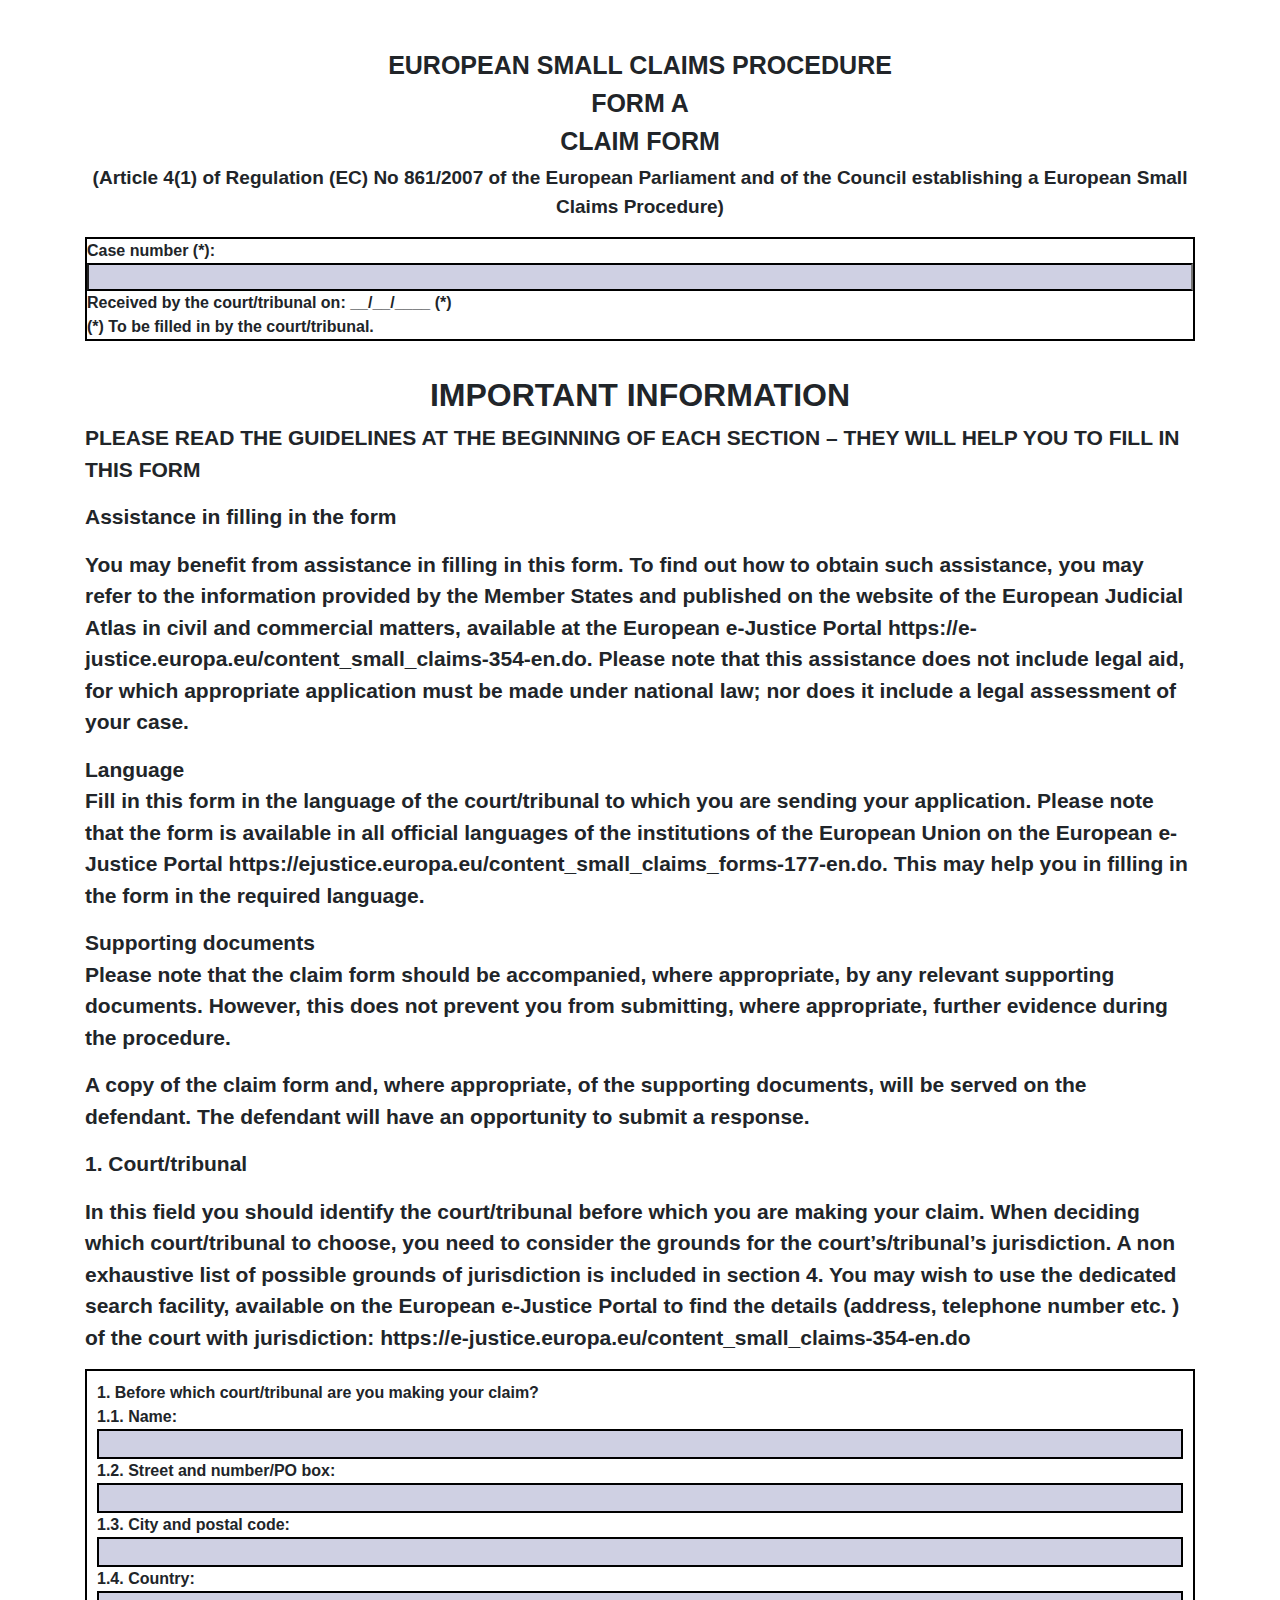
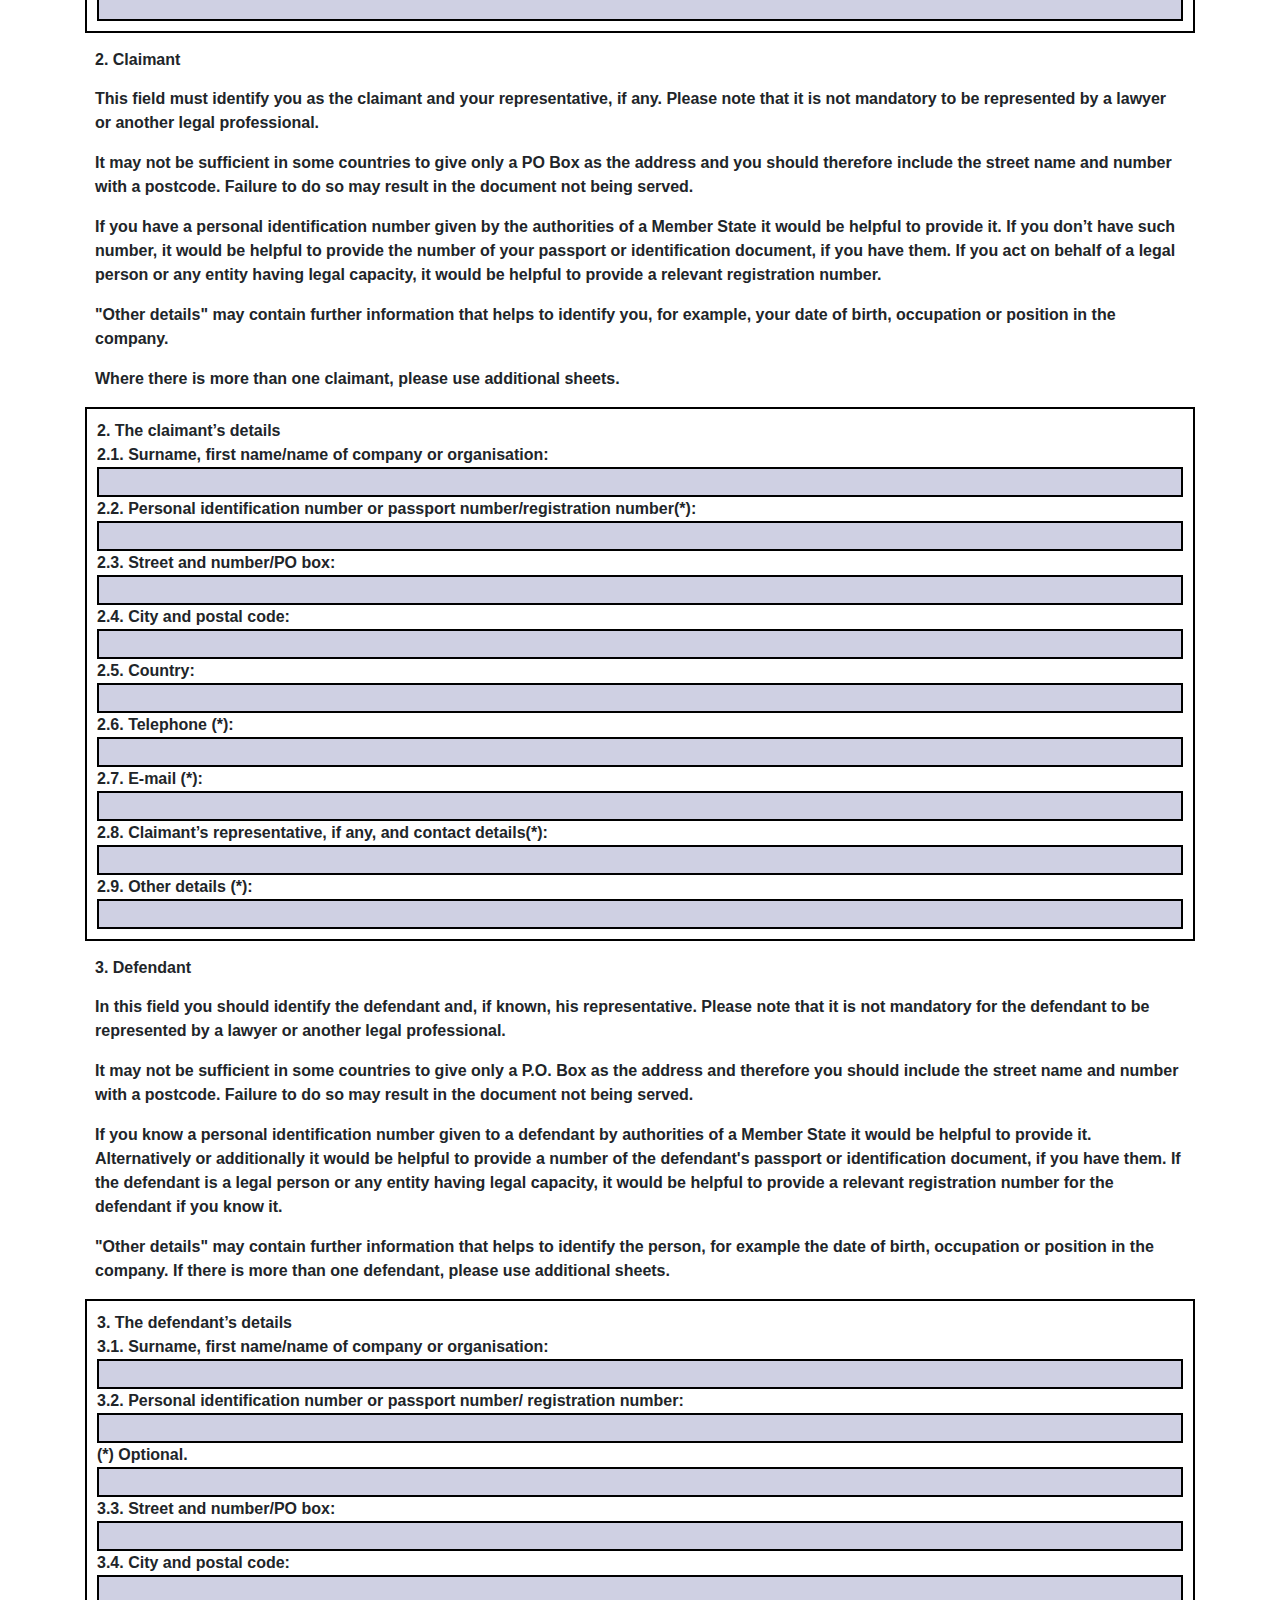
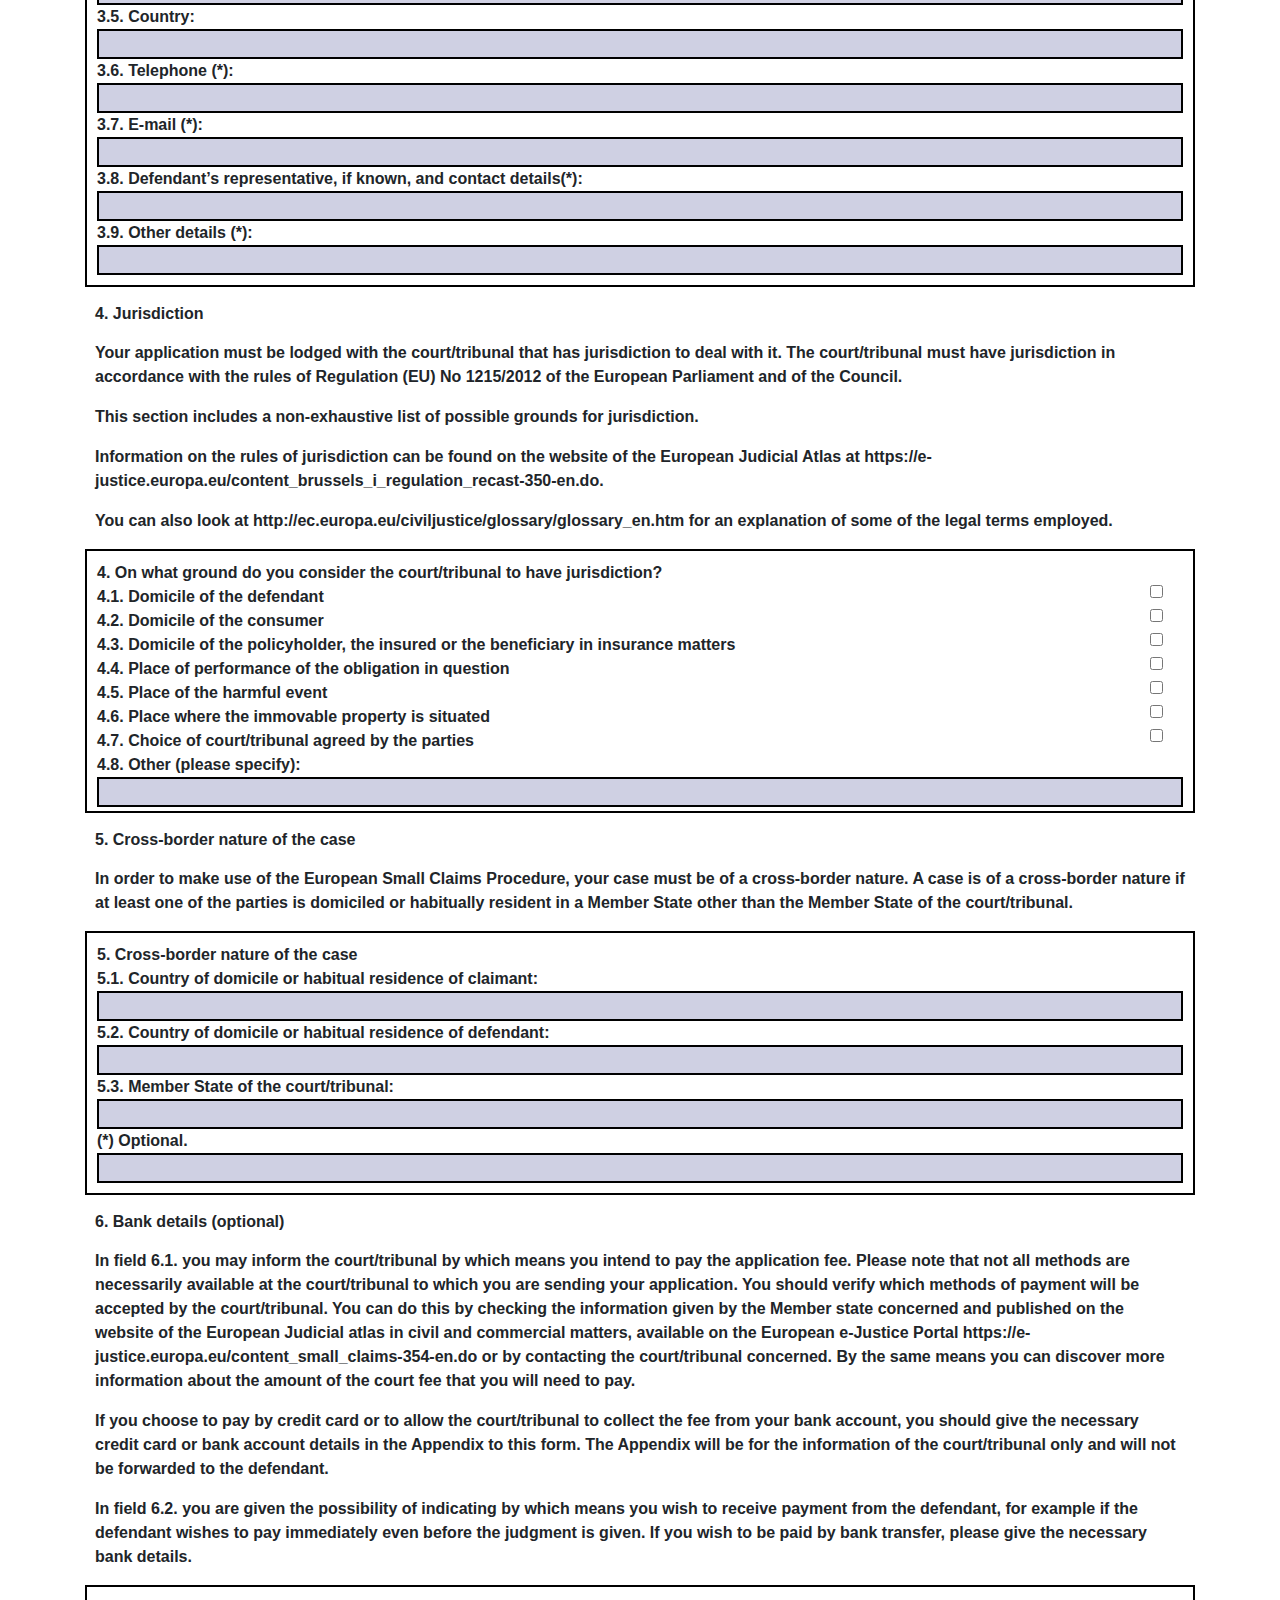
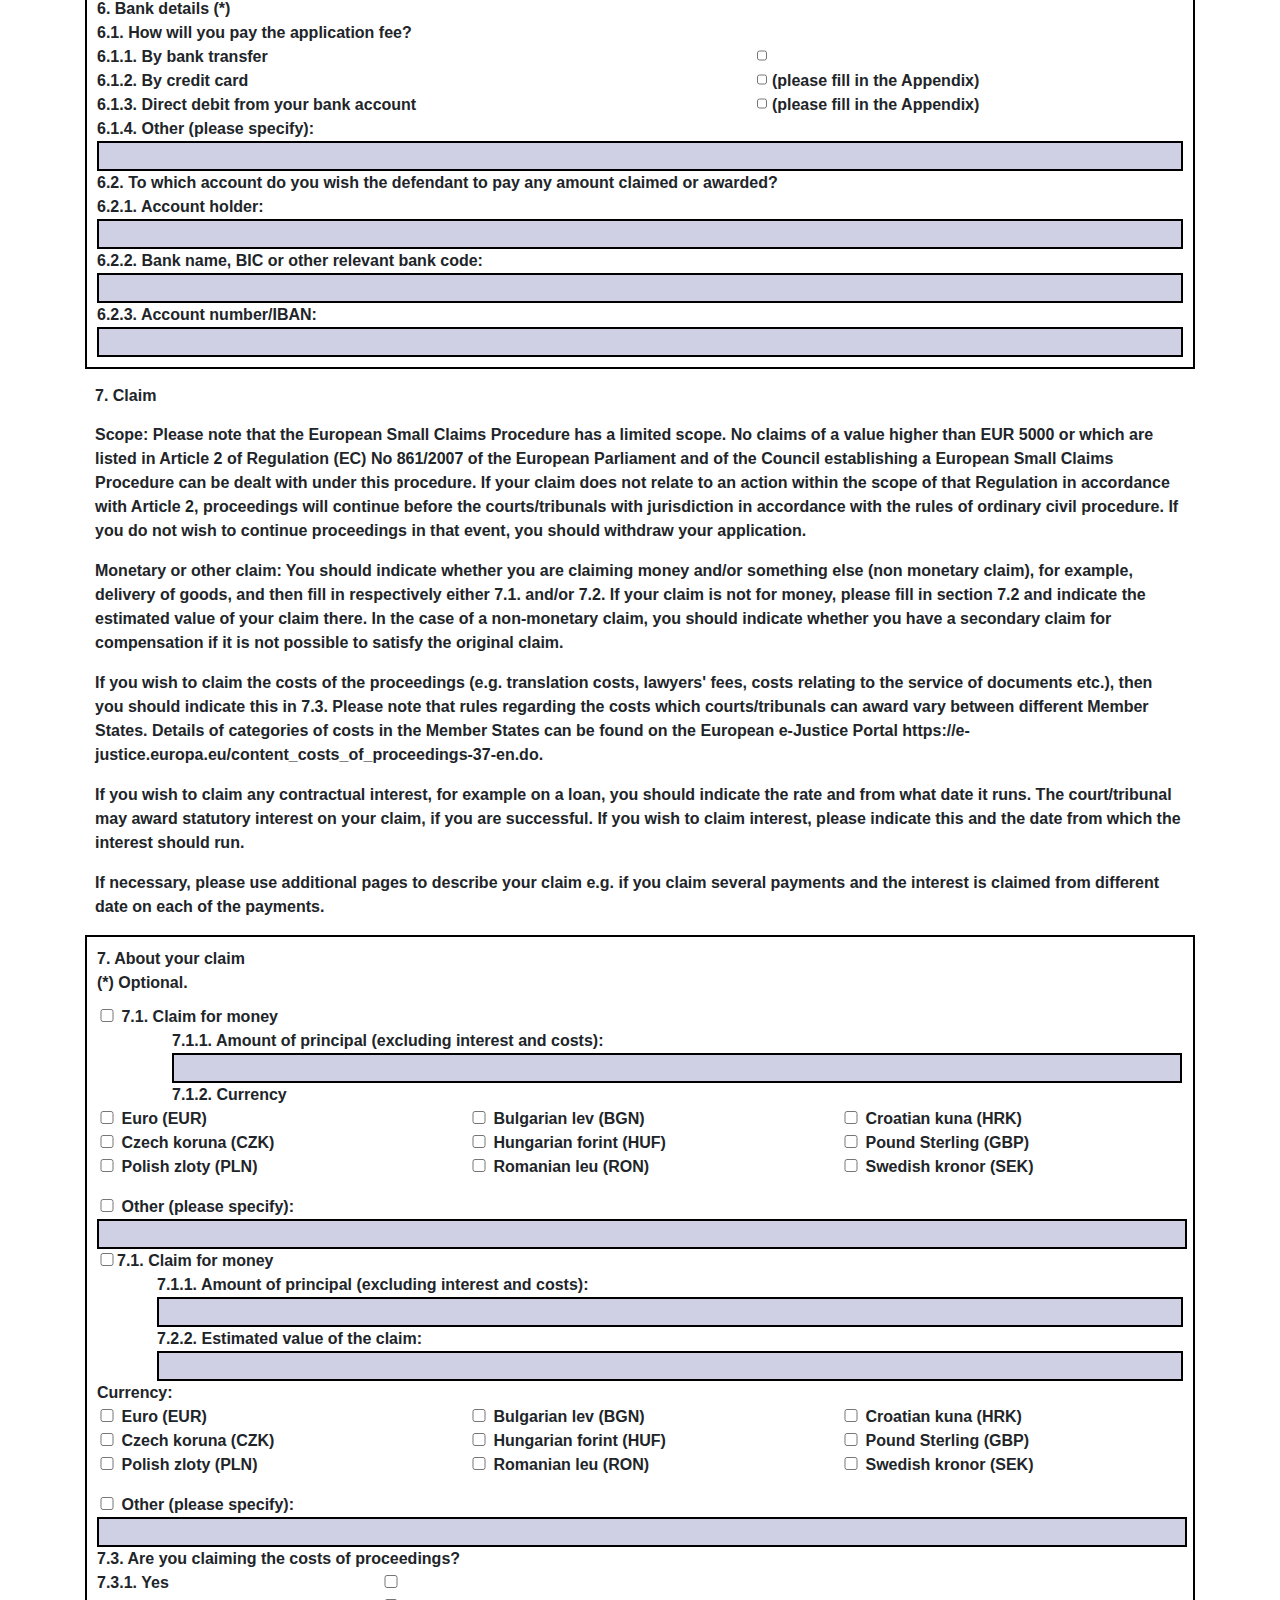
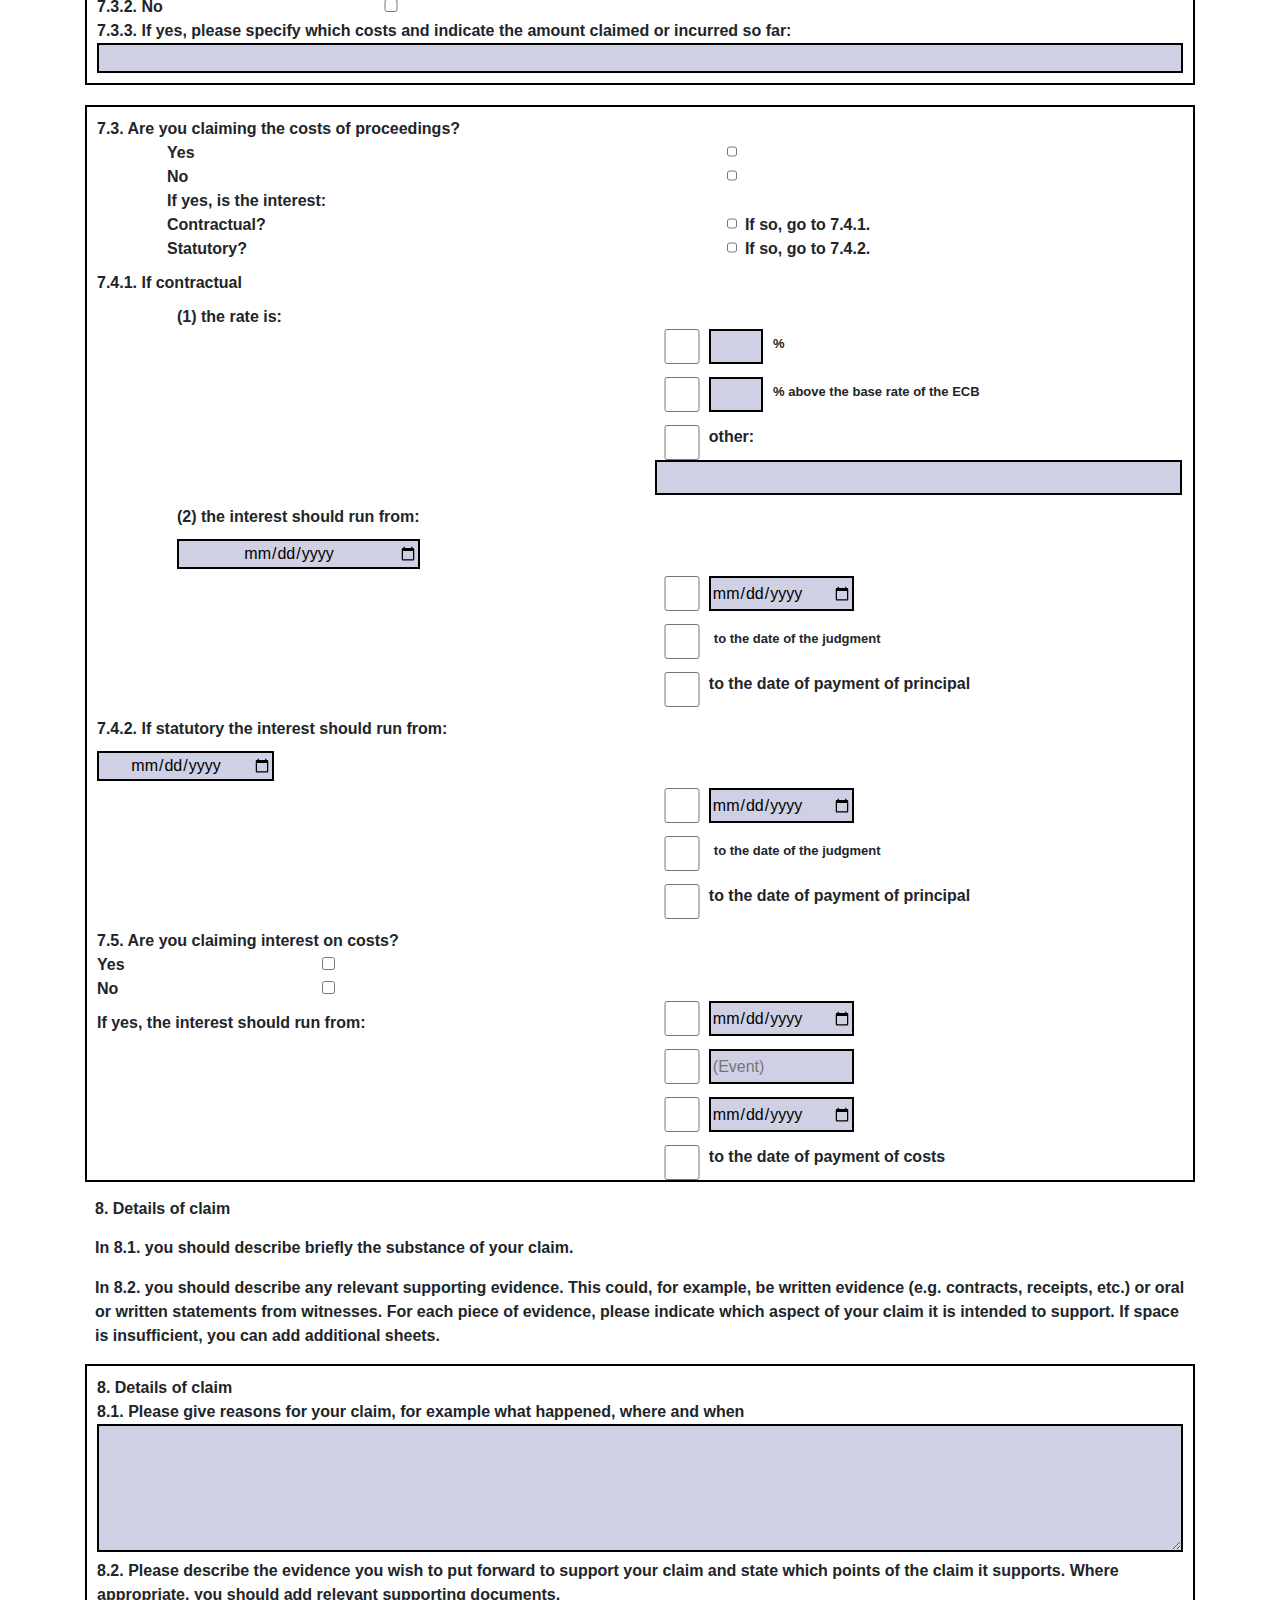
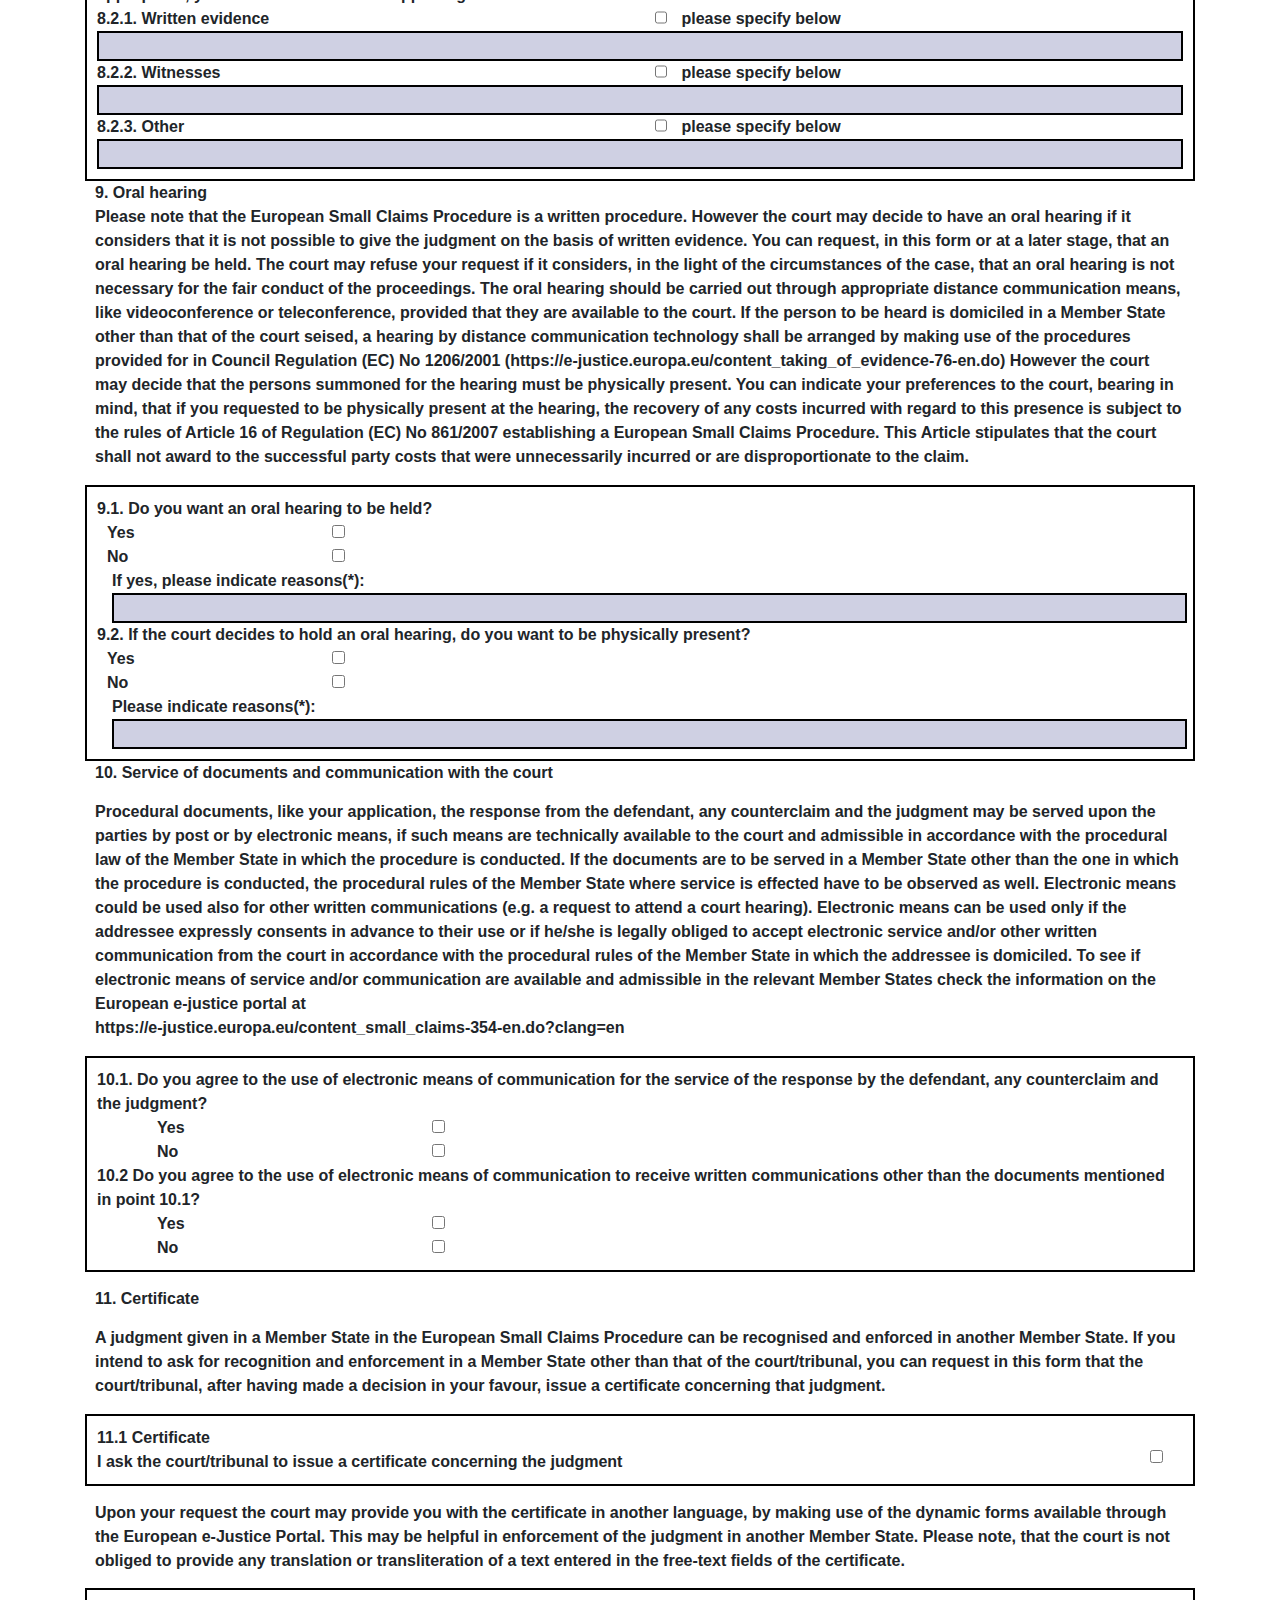
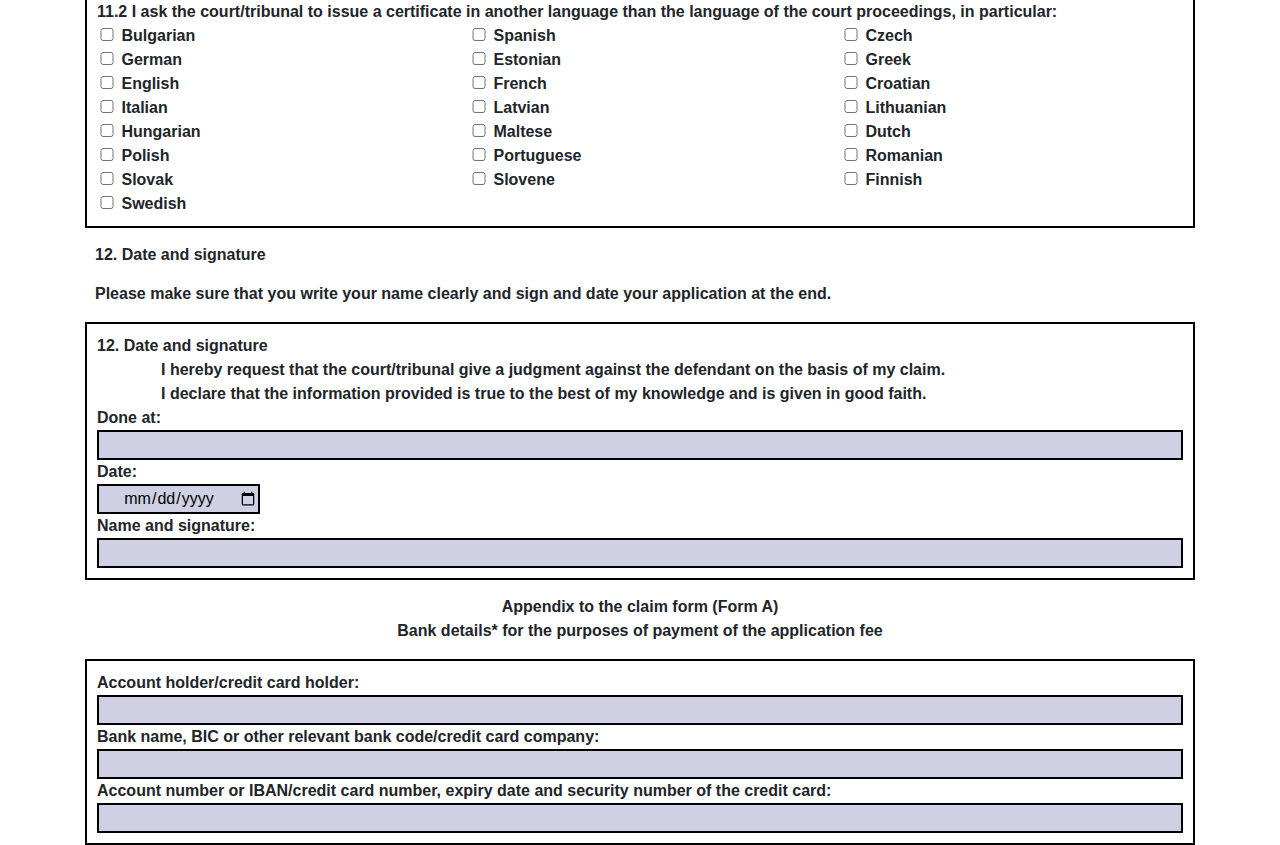
<file: form.html>
<!DOCTYPE HTML>
<html lang="en-US">
<head>
	<meta charset="UTF-8">
	<title>Claim Form</title>
	<link rel="stylesheet" type="text/css" href="form.css" media="all" />
	<link rel="stylesheet" href="https _stackpath.bootstrapcdn.com_bootstrap_4.4.1_css_bootstrap.min.css" />
</head>
<body>
	
	<div class="headerOption">
		<div class="container">
		<div class="content">
			<h2>EUROPEAN SMALL CLAIMS PROCEDURE</h2>
			<h2>FORM A</h2>
			<h2>CLAIM FORM</h2>
			<p>(Article 4(1) of Regulation (EC) No 861/2007 of the European Parliament and of the Council establishing a European Small Claims Procedure)</p>
		</div>
		</div>
	</div>
	<div class="headerInputBox">
		<div class="container">
			<div class="mainCont">
				<p>Case number (*):</p>
				<input type="text" />
				<p>Received by the court/tribunal on: __/__/____ (*)</p>
				<p>(*) To be filled in by the court/tribunal.</p>
			</div>
		</div>
	</div>
	
	<div class="informationArea">
		<div class="container">
			<div class="contentBoxArea">
				<h2>IMPORTANT INFORMATION</h2>
				<p>PLEASE READ THE GUIDELINES AT THE BEGINNING OF EACH SECTION – THEY WILL HELP YOU TO FILL IN THIS FORM</p>
				<p>Assistance in filling in the form</p>
				<p>You may benefit from assistance in filling in this form. To find out how to obtain such assistance, you may refer to the information provided by the Member States and published on the website of the European Judicial Atlas in civil and commercial matters, available at the European e-Justice Portal https://e-justice.europa.eu/content_small_claims-354-en.do. Please note that this assistance does not include legal aid, for which appropriate application must be made under national law; nor does it include a legal assessment of your case.</p>
				<p style="margin-bottom:0;"><b>Language</b></p>
				<p>Fill in this form in the language of the court/tribunal to which you are sending your application. Please note that the form is available in all official languages of the institutions of the European Union on the European e-Justice Portal https://ejustice.europa.eu/content_small_claims_forms-177-en.do. This may help you in filling in the form in the required language.</p>
				<p style="margin-bottom:0;"><b>Supporting documents</b></p>
				<p>Please note that the claim form should be accompanied, where appropriate, by any relevant supporting documents. However, this does not prevent you from submitting, where appropriate, further evidence during the procedure.</p>
				<p>A copy of the claim form and, where appropriate, of the supporting documents, will be served on the defendant. The defendant will have an opportunity to submit a response.</p>
				<p>1. Court/tribunal</p>
				<p>In this field you should identify the court/tribunal before which you are making your claim. When deciding which court/tribunal to choose, you need to consider the grounds for the court’s/tribunal’s jurisdiction. A non exhaustive list of possible grounds of jurisdiction is included in section 4. You may wish to use the dedicated search facility, available on the European e-Justice Portal to find the details (address, telephone number etc. ) of the court with jurisdiction: https://e-justice.europa.eu/content_small_claims-354-en.do</p>
			</div>
			<div class="informBox">
				<p>1. Before which court/tribunal are you making your claim? </p>
				<p>1.1. Name:</p>
				<input type="text" />
				<p>1.2. Street and number/PO box:</p>
				<input type="text" />
				<p>1.3. City and postal code:</p>
				<input type="text" />
				<p>1.4. Country:</p>
				<input type="text" />
			</div>
			<div class="nextCont">
				<p style="margin: 15px auto;">2. Claimant</p>
				<p>This field must identify you as the claimant and your representative, if any. Please note that it is not mandatory to be represented by a lawyer or another legal professional.</p>
				<p>It may not be sufficient in some countries to give only a PO Box as the address and you should therefore include the street name and number with a postcode. Failure to do so may result in the document not being served.</p>
				<p>If you have a personal identification number given by the authorities of a Member State it would be helpful to provide it. If you don’t have such number, it would be helpful to provide the number of your passport or identification document, if you have them. If you act on behalf of a legal person or any entity having legal capacity, it would be helpful to provide a relevant registration number.</p>
				<p>"Other details" may contain further information that helps to identify you, for example, your date of birth, occupation or position in the company.</p>
				<p>Where there is more than one claimant, please use additional sheets.</p>
			</div>
			
			<div class="informBox">
				<p>2. The claimant’s details </p>
				<p>2.1. Surname, first name/name of company or organisation:</p>
				<input type="text" />
				<p>2.2. Personal identification number or passport number/registration number(*):</p>
				<input type="text" />
				<p>2.3. Street and number/PO box:</p>
				<input type="text" />
				<p>2.4. City and postal code:</p>
				<input type="text" />
				<p>2.5. Country:</p>
				<input type="text" />
				<p>2.6. Telephone (*):</p>
				<input type="text" />
				<p>2.7. E-mail (*):</p>
				<input type="text" />
				<p>2.8. Claimant’s representative, if any, and contact details(*):</p>
				<input type="text" />
				<p>2.9. Other details (*):</p>
				<input type="text" />
			</div>
			
			<div class="nextCont">
				<p style="margin: 15px auto;">3. Defendant</p>
				<p>In this field you should identify the defendant and, if known, his representative. Please note that it is not mandatory for the defendant to be represented by a lawyer or another legal professional.</p>
				<p>It may not be sufficient in some countries to give only a P.O. Box as the address and therefore you should include the street name and number with a postcode. Failure to do so may result in the document not being served.</p>
				<p>If you know a personal identification number given to a defendant by authorities of a Member State it would be helpful to provide it. Alternatively or additionally it would be helpful to provide a number of the defendant's passport or identification document, if you have them. If the defendant is a legal person or any entity having legal capacity, it would be helpful to provide a relevant registration number for the defendant if you know it.</p>
				<p>"Other details" may contain further information that helps to identify the person, for example the date of birth, occupation or position in the company. If there is more than one defendant, please use additional sheets.</p>
			</div>
			
			<div class="informBox">
				<p>3. The defendant’s details </p>
				<p>3.1. Surname, first name/name of company or organisation:</p>
				<input type="text" />
				<p>3.2. Personal identification number or passport number/ registration number:</p>
				<input type="text" />
				<p>(*) Optional.</p>
				<input type="text" />
				<p>3.3. Street and number/PO box:</p>
				<input type="text" />
				<p>3.4. City and postal code:</p>
				<input type="text" />
				<p>3.5. Country:</p>
				<input type="text" />
				<p>3.6. Telephone (*):</p>
				<input type="text" />
				<p>3.7. E-mail (*):</p>
				<input type="text" />
				<p>3.8. Defendant’s representative, if known, and contact details(*):</p>
				<input type="text" />
				<p>3.9. Other details (*):</p>
				<input type="text" />
			</div>
			
			<div class="nextCont">
				<p style="margin: 15px auto;">4. Jurisdiction</p>
				<p>Your application must be lodged with the court/tribunal that has jurisdiction to deal with it. The court/tribunal must have jurisdiction in accordance with the rules of Regulation (EU) No 1215/2012 of the European Parliament and of the Council.</p>
				<p>This section includes a non-exhaustive list of possible grounds for jurisdiction.</p>
				<p>Information on the rules of jurisdiction can be found on the website of the European Judicial Atlas at https://e-justice.europa.eu/content_brussels_i_regulation_recast-350-en.do.</p>
				<p>You can also look at http://ec.europa.eu/civiljustice/glossary/glossary_en.htm for an explanation of some of the legal terms employed.</p>
			</div>
			
			<div class="jurisdiction">
				<p>4. On what ground do you consider the court/tribunal to have jurisdiction? </p>
				<span>4.1. Domicile of the defendant </span>
				<span><input type="checkbox" /></span>
				<br />
				<span>4.2. Domicile of the consumer</span>
				<span><input type="checkbox" /></span>
				<br />
				<span>4.3. Domicile of the policyholder, the insured or the beneficiary in insurance matters</span>
				<span><input type="checkbox" /></span>
				<br />
				<span>4.4. Place of performance of the obligation in question</span>
				<span><input type="checkbox" /></span>
				<br />
				<span>4.5. Place of the harmful event</span>
				<span><input type="checkbox" /></span>
				<br />
				<span>4.6. Place where the immovable property is situated</span>
				<span><input type="checkbox" /></span>
				<br />
				<span>4.7. Choice of court/tribunal agreed by the parties</span>
				<span><input type="checkbox" /></span>
				<br />
				<p>4.8. Other (please specify):</p>
				<input class="spacify" style="float:left;cursor:auto;width:100%;" type="text" />
				<br />
			</div>
			
			<div class="nextCont">
				<p style="margin: 15px auto;">5. Cross-border nature of the case</p>
				<p>In order to make use of the European Small Claims Procedure, your case must be of a cross-border nature. A case is of a cross-border nature if at least one of the parties is domiciled or habitually resident in a Member State other than the Member State of the court/tribunal.</p>
			</div>
			
			<div class="informBox">
				<p>5. Cross-border nature of the case </p>
				<p>5.1. Country of domicile or habitual residence of claimant:</p>
				<input type="text" />
				<p>5.2. Country of domicile or habitual residence of defendant:</p>
				<input type="text" />
				<p>5.3. Member State of the court/tribunal:</p>
				<input type="text" />
				<p>(*) Optional.</p>
				<input type="text" />
			</div>
			
			
			<div class="nextCont">
				<p style="margin: 15px auto;">6. Bank details (optional)</p>
				<p>In field 6.1. you may inform the court/tribunal by which means you intend to pay the application fee. Please note that not all methods are necessarily available at the court/tribunal to which you are sending your application. You should verify which methods of payment will be accepted by the court/tribunal. You can do this by checking the information given by the Member state concerned and published on the website of the European Judicial atlas in civil and commercial matters, available on the European e-Justice Portal https://e-justice.europa.eu/content_small_claims-354-en.do or by contacting the court/tribunal concerned. By the same means you can discover more information about the amount of the court fee that you will need to pay.</p>
				<p>If you choose to pay by credit card or to allow the court/tribunal to collect the fee from your bank account, you should give the necessary credit card or bank account details in the Appendix to this form. The Appendix will be for the information of the court/tribunal only and will not be forwarded to the defendant.</p>
				<p>In field 6.2. you are given the possibility of indicating by which means you wish to receive payment from the defendant, for example if the defendant wishes to pay immediately even before the judgment is given. If you wish to be paid by bank transfer, please give the necessary bank details.</p>
			</div>
			
			
			<div class="informBox">
				<p>6. Bank details (*) </p>
				<p>6.1. How will you pay the application fee? </p>
				<div class="checkBoxArea">
					<span>6.1.1. By bank transfer</span>
					<span><input type="checkbox" /></span>
					<br />
					<span>6.1.2. By credit card</span>
					<span><input type="checkbox" /></span>
					<span>(please fill in the Appendix) </span>
					<br />
					<span>6.1.3. Direct debit from your bank account</span>
					<span><input type="checkbox" /></span>
					<span>(please fill in the Appendix) </span>
				</div>
				
				<p>6.1.4. Other (please specify):</p>
				<input type="text" />
				<p>6.2. To which account do you wish the defendant to pay any amount claimed or awarded? </p>
				<p>6.2.1. Account holder:</p>
				<input type="text" />
				<p>6.2.2. Bank name, BIC or other relevant bank code:</p>
				<input type="text" />
				<p>6.2.3. Account number/IBAN:</p>
				<input type="text" />
			</div>
			
			
			<div class="nextCont">
				<p style="margin: 15px auto;">7. Claim</p>
				<p><b>Scope:</b> Please note that the European Small Claims Procedure has a limited scope. No claims of a value higher than EUR 5000 or which are listed in Article 2 of Regulation (EC) No 861/2007 of the European Parliament and of the Council establishing a European Small Claims Procedure can be dealt with under this procedure. If your claim does not relate to an action within the scope of that Regulation in accordance with Article 2, proceedings will continue before the courts/tribunals with jurisdiction in accordance with the rules of ordinary civil procedure. If you do not wish to continue proceedings in that event, you should withdraw your application.</p>
				<p><b>Monetary or other claim:</b> You should indicate whether you are claiming money and/or something else (non monetary claim), for example, delivery of goods, and then fill in respectively either 7.1. and/or 7.2. If your claim is not for money, please fill in section 7.2 and indicate the estimated value of your claim there. In the case of a non-monetary claim, you should indicate whether you have a secondary claim for compensation if it is not possible to satisfy the original claim.</p>
				<p>If you wish to claim the costs of the proceedings (e.g. translation costs, lawyers' fees, costs relating to the service of documents etc.), then you should indicate this in 7.3. Please note that rules regarding the costs which courts/tribunals can award vary between different Member States. Details of categories of costs in the Member States can be found on the European e-Justice Portal https://e-justice.europa.eu/content_costs_of_proceedings-37-en.do.</p>
				<p>If you wish to claim any contractual interest, for example on a loan, you should indicate the rate and from what date it runs. The court/tribunal may award statutory interest on your claim, if you are successful. If you wish to claim interest, please indicate this and the date from which the interest should run.</p>
				<p>If necessary, please use additional pages to describe your claim e.g. if you claim several payments and the interest is claimed from different date on each of the payments.</p>
			</div>
			
			
			<div class="informBox extraClass">
				<p>7. About your claim</p>
				<p style="margin-bottom:10px;">(*) Optional.</p>
				<span><input type="checkbox" /></span>
				<span class="claimMoney">7.1. Claim for money</span>
				<div class="subCat">
					<p>7.1.1. Amount of principal (excluding interest and costs):</p>
					<input type="text" />
					<p>7.1.2. Currency</p>
				</div>
				
				<div class="checkBoxAll">
					<div class="row">
						<div class="checkLeft col-md-4">
						<ul>
							<li><span><input type="checkbox" /></span>
							<span for="euro" class="claimMoney">Euro (EUR)</span></li>
							<li><span><input type="checkbox" /></span>
							<span class="claimMoney">Czech koruna (CZK)</span></li>
							<li><span><input type="checkbox" /></span>
							<span class="claimMoney">Polish zloty (PLN)</span></li>
							
						</ul>
							
						</div>
						<div class="checkLeft col-md-4">
							<ul>
								<li><span><input type="checkbox" /></span>
								<span for="euro" class="claimMoney">Bulgarian lev (BGN)</span></li>
								<li><span><input type="checkbox" /></span>
								<span for="euro" class="claimMoney">Hungarian forint (HUF)</span></li>
								<li><span><input type="checkbox" /></span>
								<span for="euro" class="claimMoney">Romanian leu (RON)</span></li>
							</ul>
						</div>
						<div class="checkLeft col-md-4">
							<ul>
								<li><span><input type="checkbox" /></span>
								<span for="euro" class="claimMoney">Croatian kuna (HRK)</span></li>
								<li><span><input type="checkbox" /></span>
								<span for="euro" class="claimMoney">Pound Sterling (GBP)</span></li>
								<li><span><input type="checkbox" /></span>
								<span for="euro" class="claimMoney">Swedish kronor (SEK)</span></li>
							</ul>
						</div>
						<div class="specificallyItem">
							<span><input type="checkbox" /></span>
							<span class="claimMoney">Other (please specify):</span>
							<input type="text" />
						</div>
						
						
						<span class="dropRight"><input type="checkbox" /></span>
						<span class="claimMoney">7.1. Claim for money</span>
						<div class="subCat extraSubCat">
							<p>7.1.1. Amount of principal (excluding interest and costs):</p>
							<input type="text" />
							<p>7.2.2. Estimated value of the claim:</p>
							<input type="text" />
						</div>
					</div>
				</div>
				
				<div class="checkBoxAll">
				<p>Currency:</p>
					<div class="row">
						<div class="checkLeft col-md-4">
						<ul>
							<li><span><input type="checkbox" /></span>
							<span for="euro" class="claimMoney">Euro (EUR)</span></li>
							<li><span><input type="checkbox" /></span>
							<span class="claimMoney">Czech koruna (CZK)</span></li>
							<li><span><input type="checkbox" /></span>
							<span class="claimMoney">Polish zloty (PLN)</span></li>
							
						</ul>
							
						</div>
						<div class="checkLeft col-md-4">
							<ul>
								<li><span><input type="checkbox" /></span>
								<span for="euro" class="claimMoney">Bulgarian lev (BGN)</span></li>
								<li><span><input type="checkbox" /></span>
								<span for="euro" class="claimMoney">Hungarian forint (HUF)</span></li>
								<li><span><input type="checkbox" /></span>
								<span for="euro" class="claimMoney">Romanian leu (RON)</span></li>
							</ul>
						</div>
						<div class="checkLeft col-md-4">
							<ul>
								<li><span><input type="checkbox" /></span>
								<span for="euro" class="claimMoney">Croatian kuna (HRK)</span></li>
								<li><span><input type="checkbox" /></span>
								<span for="euro" class="claimMoney">Pound Sterling (GBP)</span></li>
								<li><span><input type="checkbox" /></span>
								<span for="euro" class="claimMoney">Swedish kronor (SEK)</span></li>
							</ul>
						</div>
						<div class="specificallyItem">
							<span><input type="checkbox" /></span>
							<span class="claimMoney">Other (please specify):</span>
							<input type="text" />
						</div>
						
						
					</div>
				</div>
				
				<div class="checkBoxArea extraCheckBoxArea">
				<p>7.3. Are you claiming the costs of proceedings?</p>
					<span>7.3.1. Yes</span>
					<span><input type="checkbox"></span>
					<br>
					<span>7.3.2. No</span>
					<span><input type="checkbox"></span>
				</div>
				<div class="incurredArea">
					<p>7.3.3. If yes, please specify which costs and indicate the amount claimed or incurred so far:</p>
					<input type="text" />
				</div>
			</div>
			
			
				<div class="checkBoxArea claimInterest">
					<p>7.3. Are you claiming the costs of proceedings?</p>
					<span>Yes</span>
					<span><input type="checkbox"></span>
					<br>
					<span>No</span>
					<span><input type="checkbox"></span>
				
				<div class="checkBoxArea">
					<span>If yes, is the interest:</span>
					<br>
					<span>Contractual?</span>
					<span><input type="checkbox"></span>
					<span style="margin-left:3px;">If so, go to 7.4.1.</span>
					<br>
					<span>Statutory?</span>
					<span><input type="checkbox"></span>
					<span style="margin-left:3px;">If so, go to 7.4.2.</span>
				</div>
				
				<div class="contractual">
					<p>7.4.1. If contractual</p>
					<p><span>(1) the rate is:</span></p>
				</div>
				
				<div class="ecbArea">
					<div class="row">
						<div class="leftECB col-md-6">
							
						</div>
						<div class="rightECB col-md-6">
							<input type="checkbox" />
							<input class="inputAreaBox" style="cursor:auto;" type="text" />
							<span class="percnt">%</span>
							<br />
							<br />
							<input type="checkbox" />
							<input class="inputAreaBox" style="cursor:auto;" type="text" />
							<span class="percnt">% above the base rate of the ECB</span>
							<br />
							<br />
							<input type="checkbox" />
							<span>other:</span>
							<br />
							<input class="bottomInput" type="text" />
						</div>
					</div>
				</div>
				
				<div class="contractual extraContractual">
					<p><span>(2) the interest should run from: </span></p>
					<p><span><input class="dateAdd" type="date" /></span></p>
				</div>
				
				
				<div class="ecbArea">
					<div class="row">
						<div class="leftECB col-md-6">
							
						</div>
						<div class="rightECB col-md-6 extraRCBboxItem">
							<input type="checkbox" />
							<input class="inputAreaBox" style="cursor:auto;width:27%" type="date" />
							<br />
							<br />
							<input type="checkbox" />
							<span class="percnt percnt2">to the date of the judgment </span>
							<br />
							<br />
							<input type="checkbox" />
							<span class="separate">to the date of payment of principal</span>
						</div>
					</div>
				</div>
				
				
				<div class="contractual extraContractual2">
					<p><span>7.4.2. If statutory the interest should run from: </span></p>
					<p><span><input class="dateAdd" type="date"></span></p>
				</div>
				
				<div class="ecbArea">
					<div class="row">
						<div class="leftECB col-md-6">
							
						</div>
						<div class="rightECB col-md-6 extraRCBboxItem">
							<input type="checkbox">
							<input class="inputAreaBox" style="cursor:auto;width:27%" type="date">
							<br>
							<br>
							<input type="checkbox">
							<span class="percnt percnt2">to the date of the judgment</span>
							<br>
							<br>
							<input type="checkbox">
							<span class="separate">to the date of payment of principal</span>
						</div>
					</div>
				</div>
				
				
				<div class="checkBoxArea extraCheckBoxArea2">
				<p>7.5. Are you claiming interest on costs?</p>
					<span>Yes</span>
					<span><input type="checkbox"></span>
					<br>
					<span>No</span>
					<span><input type="checkbox"></span>
				</div>
				
				
				<div class="ecbArea">
					<div class="row">
						<div class="leftECB col-md-6">
							<p>If yes, the interest should run from:</p>
						</div>
						<div class="rightECB col-md-6 extraRCBboxItem">
							<input type="checkbox">
							<input class="inputAreaBox" style="cursor:auto;width:27%" type="date">
							<br>
							<br>
							<input type="checkbox">
							<input placeholder="(Event)" class="inputAreaBox" style="cursor:auto;width:27%" type="text">
							<br>
							<br>
							<input type="checkbox">
							<input class="inputAreaBox" style="cursor:auto;width:27%" type="date">
							<br>
							<br>
							<input type="checkbox">
							<span class="separate">to the date of payment of costs</span>
						</div>
					</div>
				</div>
				</div>
				
				
			<div class="nextCont">
				<p style="margin: 15px auto;">8. Details of claim</p>
				<p>In 8.1. you should describe briefly the substance of your claim.</p>
				<p>In 8.2. you should describe any relevant supporting evidence. This could, for example, be written evidence (e.g. contracts, receipts, etc.) or oral or written statements from witnesses. For each piece of evidence, please indicate which aspect of your claim it is intended to support. If space is insufficient, you can add additional sheets.</p>
				
			</div>
			
			
			<div class="informBox">
				<p>8. Details of claim </p>
				<p>8.1. Please give reasons for your claim, for example what happened, where and when</p>
				<textarea class="detailClaimInput" name="" id="" cols="30" rows="5"></textarea>
				<p>8.2. Please describe the evidence you wish to put forward to support your claim and state which points of the claim it supports. Where appropriate, you should add relevant supporting documents. </p>
				
				<div class="detailsInput">
					<div class="row">
						<div class="detailsLeft col-md-6">
							<p>8.2.1. Written evidence</p>
						</div>
						<div class="detailsLeft col-md-6">
							<input type="checkbox">
							<span class="separate">please specify below</span>
						</div>
					</div>
					<input type="text" />
				</div>
				
				<div class="detailsInput">
					<div class="row">
						<div class="detailsLeft col-md-6">
							<p>8.2.2. Witnesses</p>
						</div>
						<div class="detailsLeft col-md-6">
							<input type="checkbox">
							<span class="separate">please specify below</span>
						</div>
					</div>
					<input type="text" />
				</div>
				
				<div class="detailsInput">
					<div class="row">
						<div class="detailsLeft col-md-6">
							<p>8.2.3. Other</p>
						</div>
						<div class="detailsLeft col-md-6">
							<input type="checkbox">
							<span class="separate">please specify below</span>
						</div>
					</div>
					<input type="text" />
				</div>
				
			</div>
			
			<div class="nextCont">
				<p style="margin-top: 15px;margin:0;">9. Oral hearing </p>
				<p>Please note that the European Small Claims Procedure is a written procedure. However the court may decide to have an oral hearing if it considers that it is not possible to give the judgment on the basis of written evidence. You can request, in this form or at a later stage, that an oral hearing be held. The court may refuse your request if it considers, in the light of the circumstances of the case, that an oral hearing is not necessary for the fair conduct of the proceedings. The oral hearing should be carried out through appropriate distance communication means, like videoconference or teleconference, provided that they are available to the court. If the person to be heard is domiciled in a Member State other than that of the court seised, a hearing by distance communication technology shall be arranged by making use of the procedures provided for in Council Regulation (EC) No 1206/2001 (https://e-justice.europa.eu/content_taking_of_evidence-76-en.do) However the court may decide that the persons summoned for the hearing must be physically present. You can indicate your preferences to the court, bearing in mind, that if you requested to be physically present at the hearing, the recovery of any costs incurred with regard to this presence is subject to the rules of Article 16 of Regulation (EC) No 861/2007 establishing a European Small Claims Procedure. This Article stipulates that the court shall not award to the successful party costs that were unnecessarily incurred or are disproportionate to the claim.</p>
				
			</div>
			
			
			<div class="informBox">
				<div class="checkBoxArea extraCheckBoxArea2">
				<p>9.1. Do you want an oral hearing to be held?</p>
					<span>Yes</span>
					<span><input type="checkbox"></span>
					<br>
					<span>No</span>
					<span><input type="checkbox"></span>
				</div>
				
				<div class="specificallyItem">
					<span class="claimMoney">If yes, please indicate reasons(*):</span>
					<input type="text">
				</div>
				
				
				<div class="checkBoxArea extraCheckBoxArea2">
				<p>9.2. If the court decides to hold an oral hearing, do you want to be physically present?</p>
					<span>Yes</span>
					<span><input type="checkbox"></span>
					<br>
					<span>No</span>
					<span><input type="checkbox"></span>
				</div>
				
				<div class="specificallyItem">
					<span class="claimMoney">Please indicate reasons(*):</span>
					<input type="text">
				</div>
				
			</div>
			
			<div class="nextCont">
				<p style="margin-bottom: 15px;">10. Service of documents and communication with the court</p>
				<p style="margin-bottom:0;">Procedural documents, like your application, the response from the defendant, any counterclaim and the judgment may be served upon the parties by post or by electronic means, if such means are technically available to the court and admissible in accordance with the procedural law of the Member State in which the procedure is conducted. If the documents are to be served in a Member State other than the one in which the procedure is conducted, the procedural rules of the Member State where service is effected have to be observed as well. Electronic means could be used also for other written communications (e.g. a request to attend a court hearing). Electronic means can be used only if the addressee expressly consents in advance to their use or if he/she is legally obliged to accept electronic service and/or other written communication from the court in accordance with the procedural rules of the Member State in which the addressee is domiciled. To see if electronic means of service and/or communication are available and admissible in the relevant Member States check the information on the European e-justice portal at </p>
				<p>https://e-justice.europa.eu/content_small_claims-354-en.do?clang=en</p>
				
			</div>
			
			
			
			<div class="informBox">
				<div class="checkBoxArea extraCheckBoxArea2  extraFormBoxArea">
				<p>10.1. Do you agree to the use of electronic means of communication for the service of the response by the defendant, any counterclaim and the judgment? </p>
					<span>Yes</span>
					<span><input type="checkbox"></span>
					<br>
					<span>No</span>
					<span><input type="checkbox"></span>
				</div>
				
				
				
				<div class="checkBoxArea extraCheckBoxArea2  extraFormBoxArea">
				<p>10.2 Do you agree to the use of electronic means of communication to receive written communications other than the documents mentioned in point 10.1? </p>
					<span>Yes</span>
					<span><input type="checkbox"></span>
					<br>
					<span>No</span>
					<span><input type="checkbox"></span>
				</div>
				
			</div>
			
			<div class="nextCont">
				<p style="margin: 15px auto;">11. Certificate</p>
				<p>A judgment given in a Member State in the European Small Claims Procedure can be recognised and enforced in another Member State. If you intend to ask for recognition and enforcement in a Member State other than that of the court/tribunal, you can request in this form that the court/tribunal, after having made a decision in your favour, issue a certificate concerning that judgment.</p>
				
			</div>
			
			
			
			
			<div class="jurisdiction">
				<p>11.1 Certificate</p>
				<span>I ask the court/tribunal to issue a certificate concerning the judgment</span>
				<span><input type="checkbox"></span>
			</div>
			
			
			<div class="nextCont">
				<p style="margin: 15px auto;">Upon your request the court may provide you with the certificate in another language, by making use of the dynamic forms available through the European e-Justice Portal. This may be helpful in enforcement of the judgment in another Member State. Please note, that the court is not obliged to provide any translation or transliteration of a text entered in the free-text fields of the certificate.</p>
			</div>
			
			
			<div class="informBox">
				<p>11.2 I ask the court/tribunal to issue a certificate in another language than the language of the court proceedings, in particular:</p>
				<div class="checkArea">
					<div class="row">
						<div class="leftSide col-md-4">
							<ul>
								<li><span class="a"><input type="checkbox"></span>
								<span for="euro" class="claimMoney">Bulgarian</span></li>
								<li><span class="a"><input type="checkbox"></span>
								<span for="euro" class="claimMoney">German</span></li>
								<li><span class="a"><input type="checkbox"></span>
								<span for="euro" class="claimMoney">English</span></li>
								<li><span class="a"><input type="checkbox"></span>
								<span for="euro" class="claimMoney">Italian</span></li>
								<li><span class="a"><input type="checkbox"></span>
								<span for="euro" class="claimMoney">Hungarian</span></li>
								<li><span class="a"><input type="checkbox"></span>
								<span for="euro" class="claimMoney">Polish</span></li>
								<li><span class="a"><input type="checkbox"></span>
								<span for="euro" class="claimMoney">Slovak</span></li>
								<li><span class="a"><input type="checkbox"></span>
								<span for="euro" class="claimMoney">Swedish</span></li>
							</ul>
						</div>
						<div class="leftSide col-md-4">
							<ul>
								<li><span class="a"><input type="checkbox"></span>
								<span for="euro" class="claimMoney">Spanish</span></li>
								<li><span class="a"><input type="checkbox"></span>
								<span for="euro" class="claimMoney">Estonian</span></li>
								<li><span class="a"><input type="checkbox"></span>
								<span for="euro" class="claimMoney">French</span></li>
								<li><span class="a"><input type="checkbox"></span>
								<span for="euro" class="claimMoney">Latvian</span></li>
								<li><span class="a"><input type="checkbox"></span>
								<span for="euro" class="claimMoney">Maltese</span></li>
								<li><span class="a"><input type="checkbox"></span>
								<span for="euro" class="claimMoney">Portuguese</span></li>
								<li><span class="a"><input type="checkbox"></span>
								<span for="euro" class="claimMoney">Slovene</span></li>
							</ul>
						</div>
						<div class="leftSide col-md-4">
							<ul>
								<li><span class="a"><input type="checkbox"></span>
								<span for="euro" class="claimMoney">Czech</span></li>
								<li><span class="a"><input type="checkbox"></span>
								<span for="euro" class="claimMoney">Greek</span></li>
								<li><span class="a"><input type="checkbox"></span>
								<span for="euro" class="claimMoney">Croatian</span></li>
								<li><span class="a"><input type="checkbox"></span>
								<span for="euro" class="claimMoney">Lithuanian</span></li>
								<li><span class="a"><input type="checkbox"></span>
								<span for="euro" class="claimMoney">Dutch</span></li>
								<li><span class="a"><input type="checkbox"></span>
								<span for="euro" class="claimMoney">Romanian</span></li>
								<li><span class="a"><input type="checkbox"></span>
								<span for="euro" class="claimMoney">Finnish</span></li>
							</ul>
						</div>
					</div>
				</div>
			</div>
			
			
			<div class="nextCont">
				<p style="margin: 15px auto;">12. Date and signature</p>
				<p>Please make sure that you write your name clearly and sign and date your application at the end.</p>
				
			</div>
			
			
			<div class="informBox extraInformBoxBottom">
				<p>12. Date and signature</p>
				<p><span>I hereby request that the court/tribunal give a judgment against the defendant on the basis of my claim.</span></p>
				<p><span>I declare that the information provided is true to the best of my knowledge and is given in good faith.</span></p>
				<div class="inputArea">
					<p>Done at:</p>
					<input type="text" />
					<p>Date:</p>
					<input class="dateAreaFixed" type="date" />
					<p>Name and signature:</p>
					<input type="text" />
				</div>
				
			</div>
			
			
			<div class="nextCont boTTom">
				<p style="margin: 15px auto;margin-bottom:0;"><b>Appendix to the claim form (Form A)</b></p>
				<p>Bank details* for the purposes of payment of the application fee</p>
				
			</div>
			
			<div class="informBox extraInformBoxBottom">
				<div class="inputArea">
					<p>Account holder/credit card holder:</p>
					<input type="text">
					<p>Bank name, BIC or other relevant bank code/credit card company:</p>
					<input type="text">
					<p>Account number or IBAN/credit card number, expiry date and security number of the credit card:</p>
					<input type="text">
				</div>
				
			</div>
			
		</div>
	</div>
	
	
	
</body>
</html>
</file>
<file: style.css>
body{
	margin:0;
	padding:0;
}
.container p {
	font-size: 16px;
	margin: 7px 0;
	font-weight: bold;
}
input {
	border: none;
	width: 100%;
	background:#cfd0e3;
}
input:hover{
	background:#fff;
}
input:focus{
	background:#fff;
}
table{
	background:#dbdbdb;
	border:2px solid #000;
}



.appWraper {
	border: 2px solid #000;
}
.leftBarSide.col-md-10 h3 {
	padding: 0px 10px;
	margin: 0;
	font-weight: 700;
}
.leftBarSide.col-md-10 p {
	padding: 0 10px;
}
.extraP {
	margin-left: 202px !important;
}
.leftBarSide.col-md-10 p {
	padding: 0 10px;
	margin: 0 auto;
	color: #d25e08;
}
.leftBarSide.col-md-10 {
	padding: 0;
	margin: 3px 18px;
	background: #d7cb16a3;
	border: 2px solid #000 !important;
	margin-right: 0;
}
.rightBarSide.col-md-2 {
	padding: 0;
	margin: 3px 18px;
	background: #d7cb16a3;
	border: 2px solid #000 !important;
	margin-right: 0;
	max-width: 154px;
	margin-left: 1px;
}
.rightBarSide.col-md-2 img {
	width: 100%;
}





.leftSide th {
	border-bottom: 2px solid #000;
}
.borderB{
	border-bottom:2px solid #000;
}
.leftSide{
	float:left;
}
.postMan .post{
	width:33.33%;
	float:left;
	border-bottom:none;
}
.postMan .city{
	width:33.33%;
	float:left;
	border-bottom:none;
}
.postMan .country{
	width:33.33%;
	float:left;
	border-bottom:none;
}
.signature input {
	height: 56px;
}
.wraper {
	margin-top: 25px;
}



.re_wraper {
	border: 2px solid black;
	margin-top: 25px;
	background: #dbdbdb;
}
.header_top h2 {
	font-size: 20px;
	margin: 5px 10px;
	font-weight: 700;
}
.re_left ul li {
	list-style: none;
	font-weight: 600;
}
.re_left ul {
	padding: 6px;
	margin-bottom:0;
}
.re_right ul{
	padding: 6px;
	margin-bottom:0;
}
.re_right ul li {
	list-style: none;
	font-weight: 600;
}
.first_code.col-md-1 {
	padding-right: 0;
}
.first_code.col-md-1 table {
	width: 100%;
	border-left: 0;
	border-bottom:0;
	height:100%;
}
.scnd_code.col-md-5 {
	padding: 0;
}
.scnd_code.col-md-5 table {
	width: 100%;
	border-left: 0;
	border-bottom:0;
	height:100%;
}
.thrd_code.col-md-6 {
	padding-left: 0;
	padding-right: 13px;
}
.thrd_code.col-md-6 table {
	width: 100%;
	border-left: 0;
	border-bottom:0;
	height:100%;
}





.scnd_code.col-md-4 {
	padding: 0;
}
.scnd_code.col-md-4 table {
	width: 100%;
	border-left: 0;
	border-bottom:0;
	height:100%;
}
.thrd_code.col-md-7 {
	padding-left: 0;
	padding-right: 13px;
}
.thrd_code.col-md-7 table {
	width: 100%;
	border-left: 0;
	border-bottom:0;
	height:100%;
}


.thrd_code.col-md-12 {
	padding-left: 13px;
	padding-right: 13px;
}
.thrd_code.col-md-12 table {
	width: 100%;
	border-left: 2px solid #000;
	border-bottom:0;
	height:100%;
}


.header_top p {
	margin-left: 10px;
}
.content_area{
	overflow:hidden;
}
.left_content.col-md-6 ul {
	margin-left: 20px;
	float:left;
}
.right_content.col-md-6 ul {
	float:left;
}
.left_content.col-md-6 ul li {
	list-style: none;
	font-weight: 600;
	line-height: 1.3;
}
.right_content.col-md-6 ul li {
	list-style: none;
	font-weight: 600;
	line-height: 1.3;
}
.scnd_code.col-md-11 {
	padding: 0;
}
.scnd_code.col-md-11 table {
	width: 100%;
	border-left: 0;
	border-bottom:0;
	height:100%;
}
.content_1.col-md-2 ul li {
	list-style: none;
	font-size: 13px;
	font-weight: 700;
}



.first_code.col-md-4 {
	padding-right: 0;
}
.first_code.col-md-4 table {
	width: 100%;
	border-left: 0;
	border-bottom:0;
	height:100%;
}
.scnd_code.col-md-4 {
	padding: 0;
}
.scnd_code.col-md-4 table {
	width: 100%;
	border-left: 0;
	border-bottom:0;
	height:100%;
}
.thrd_code.col-md-4 {
	padding-left: 0;
	padding-right: 13px;
}
.thrd_code.col-md-4 table {
	width: 100%;
	border-left: 0;
	border-bottom:0;
	height:100%;
}
.content_2 ul li {
	list-style: none;
}
.content_2 ul li {
	list-style: none;
	font-size: 14px;
	font-weight: 700;
}
.Payment {
	width: 100%;
	padding-left: 15px;
	padding-right: 15px;
	background:#dbdbdb;
}
.cont.col-md-12 {
	border: 2px solid #000;
	border-top: 0;
	border-bottom: 0;
	padding: 0;
}
.cont.col-md-12 p {
	margin: 0;
}
.accHolder {
	border: 2px solid #000;
	border-top: 0;
}
.scnd_code.col-md-11 {
	padding: 0;
	
}


.first_code.col-md-6 {
	padding-right: 0;
}
.first_code.col-md-6 table {
	width: 100%;
	border-left: 0;
	border-bottom:0;
	height:100%;
}
.scnd_code.col-md-6 {
	padding: 0;
	padding-right: 13px;
}
.scnd_code.col-md-6 table {
	width: 100%;
	border-left: 0;
	border-bottom:0;
	height:100%;
}
.scnd_code.col-md-1.all {
	padding: 0;
}
.scnd_code.col-md-1.all table {
	border-left: 0;
	border-bottom: 0;
	border-top: 0;
	width:100%;
}
.scnd_code.col-md-2.all {
	padding: 0;
}
.scnd_code.col-md-2.all table {
	border-left: 0;
	border-bottom: 0;
	border-top: 0;
	width:100%;
}
.row.extra table tr th {
	font-size: 13px;
	height: 40px;
}
.scnd_code.col-md-1.all table tr th.A {
	font-size: 12px;
}
.scnd_code.col-md-1.all.free {
	padding-right: 12px;
}
.imp_wraper {
	border-bottom: 2px solid #000;
}
.contLeftSide.col-md-6 h2 {
	margin: 20px;
}
.contRightSide.col-md-6 {
	padding-left: 0;
}
.Currency.col-sm-3 {
	padding: 0;
	float: left;
	height: 106px;
}
.Currency.col-sm-3 table {
	border-top: 0;
}
.Currency.col-sm-3 table tr th {
	padding: 4px;
}
.Currency.col-sm-3 table {
	border-bottom: 0;
	height: 100%;
}
.Other.col-sm-9 {
	float: left;
	padding: 0;
}
.Other.col-sm-9 table {
	width: 100%;
	border: 0;
}
.Other.col-sm-9 table tr{
	border-bottom: 2px solid #000;
}
.Other.col-sm-9 table tr td input {
	margin: 10px auto;
}
.Currency.col-sm-3 table tr td {
	background: #fff;
}
.Other.col-sm-9 table tr td {
	background: #fff;
}
.Currency.col-sm-3 table {
	border-bottom: 0;
	height: 100%;
	border-bottom: 2px solid #000;
}
.Other.col-sm-9 table {
	width: 100%;
	border: 0;
	border-bottom: 2px solid #000;
}
.contLeftSide.col-md-6 h2 {
	font-weight: 600;
}
.middleCont p {
	margin: 15px;
}


.fstList.col-sm-4 ul li {
	list-style: none;
	font-weight: 600;
	line-height: 1.3;
}
.scstList.col-sm-4 ul li {
	list-style: none;
	font-weight: 600;
	line-height: 1.3;
}
.thstList.col-sm-4 ul li {
	list-style: none;
	font-weight: 600;
	line-height: 1.3;
}
.middleCont_2 p {
	margin: 0 15px;
}
.thstList.col-sm-4 ul li {
	font-size: 15px;
}
.imp_wraper.extraClass {
	border-top: 2px solid #000;
	border-bottom: 0;
	text-align: center;
}
.scnd_code.col-md-1.all.new table tr td input {
	height: 37px;
}
.imp_wraper.extraClass input {
	height: 37px;
}
.scnd_code.col-md-3.all {
	padding: 0;
}
.scnd_code.col-md-3.all table {
	border: 0;
	border-right: 2px solid #000;
	width: 100%;
}
.imp_wraper.extraClass {
	border-top: 2px solid #000;
	border-bottom: 0;
	text-align: center;
	width: 100%;
	padding-right: 12px;
}
.row.extra.B table {
	border-bottom: 2px solid #000;
}
.dateFormat p {
	margin: 5px 10px;
}
.dateFormat {
	border-bottom: 2px solid #000;
}
.compLeft.col-md-5 {
	padding-right: 0;
}
.compLeft.col-md-5 table {
	width: 100%;
	border: 0;
	border-bottom: 2px solid #000;
}
.compRight.col-md-7 {
	padding-left: 0;
}
.compRight.col-md-7 table {
	width: 100%;
	border: 0;
	border-bottom: 2px solid #000;
	border-left: 2px solid #000;
}
.postArea.col-sm-3 {
	padding-right: 0;
}
.cityArea.col-sm-6 {
	padding-right: 0;
	padding-left:0;
}
.countryArea.col-sm-3 {
	padding-left: 0;
}
.dateFormat.extraData {
	border-bottom: 0;
}
.dateFormat.extraData p {
	margin: 5px 25px;
}


.fstCat.col-md-4 {
	padding-right: 0;
	padding-left: 28px;
}
.scndCat.col-md-4 {
	padding: 0;
}
.thdCat.col-md-4 {
	padding-left: 0;
	padding-right: 28px;
}
.fstCat.col-md-4 table {
	border: 0;
	border-top: 2px solid #000;
	border-left: 2px solid #000;
}
.scndCat.col-md-4 table {
	border: 0;
	border-top: 2px solid #000;
	border-left: 2px solid #000;
}
.thdCat.col-md-4 table {
	border: 0;
	border-top: 2px solid #000;
	border-left: 2px solid #000;
	border-right:2px solid #000;
}
.fstCat.col-md-4 table tr th {
	padding: 10px;
}
.scndCat.col-md-4 table tr th {
	padding: 10px;
}
.thdCat.col-md-4 table tr th {
	padding: 10px;
}
.fstCat.col-md-4 table tr td label {
	margin-top: 20px;
	padding: 10px;
	position:relative;
	cursor:pointer;
}
.fstCat.col-md-4 table tr td input {
	position: absolute;
	top: 54%;
	left: 26%;
	cursor: pointer;
	width: 3%;
}
.scndCat.col-md-4 table tr td label {
	margin-top: 20px;
	padding: 10px;
	position:relative;
	cursor:pointer;
}
.scndCat.col-md-4 table tr td input {
	position: absolute;
	top: 54%;
	left: 26%;
	cursor: pointer;
	width: 3%;
}
.thdCat.col-md-4 table tr td label {
	margin-top: 20px;
	padding: 10px;
	position:relative;
	cursor:pointer;
}
.thdCat.col-md-4 table tr td input {
	position: absolute;
	top: 54%;
	left: 26%;
	cursor: pointer;
	width: 3%;
}




.header_top.extraHead {
	border-bottom: 2px solid #000;
}
.row.extra.trail {
	border-top: 2px solid #000;
}
.row.extra.trail input {
	height: 37px;
}
.first_code.col-md-1.all.trre {
	padding-left: 30px;
}
.thrd_code.col-md-4.proo {
	padding-right: 0;
}
.thrd_code.col-md-3.greap {
	padding: 0;
}
.thrd_code.col-md-3.greap table {
	width: 100%;
	border-left: 0;
	border-bottom: 0;
}
.header_top {
	/* display: block; */
	overflow: hidden;
}
.header_top ul li {
	list-style: none;
	float: left;
	display: block;
}
.header_top ul li.scndCont2 {
	margin-left: 135px;
}
.header_top ul li.thdCont3 {
	margin-left: 238px;
}

.scnd_code.col-md-1.aBC {
	padding: 0;
}
.scnd_code.col-md-1.aBC table {
	border-left: 0;
	border-bottom: 0;
}
.thrd_code.col-md-7.proo.aBC2 {
	padding-right: 0;
}
.scndCont2.drea2 {
	margin-left: 25px !important;
}
.thdCont3.drea3 {
	margin-left: 25px !important;
}
.frthCont3 {
	margin-left: 25px;
}
.fiftCont3 {
	margin-left: 25px;
}
.sixCont3 {
	margin-left: 25px;
}


.first_code.col-md-12.space table {
	width: 100%;
	border: 0;
	border-top: 2px solid #000;
}
.first_code.col-md-12.space textarea {
	width: 100%;
	background: #cfd0e3;
	border:0;
}
.first_code.col-md-12.space textarea:hover {
	background: #fff;
}
.first_code.col-md-12.space textarea:focus {
	background: #fff;
}
.contentBoxAreaFixed {
	border-top: 2px solid #000;
}
.contentBoxAreaFixedWraper p {
	margin-left: 24px;
	margin-right: 20px;
}

.first_code.col-md-3.verity {
	padding-right: 0;
}
.first_code.col-md-3.verity table {
	width: 100%;
	border: 0;
	border-top: 2px solid #000;
}
.scnd_code.col-md-3.verity2 {
	padding: 0;
}
.scnd_code.col-md-3.verity2 table {
	width: 100%;
	border: 0;
	border-left: 2px solid #000;
	border-top: 2px solid #000;
}
.scnd_code.col-md-6.verity3 table {
	border-left: 2px solid #000;
}



.header_top p span {
	font-weight: 600;
}
.header_top p span b {
	font-weight: 800;
}
.first_code.col-md-12 table {
	width: 100%;
	border: 0;
	border-top: 2px solid #000;
}
.first_code.col-md-4.socer {
	padding: 0;
}
.first_code.col-md-4.socer2 {
	padding-left: 0;
}
.first_code.col-md-5.main {
	padding-right: 0;
}
.first_code.col-md-5.main table {
	width: 100%;
	border-left: 0;
	border-bottom: 0;
}
.first_code.col-md-7.main2 {
	padding-left: 0;
}
.first_code.col-md-7.main2 table {
	width: 100%;
	border-left: 0;
	border-bottom: 0;
}
.first_code.col-md-5.main table th {
	padding-bottom: 60px;
}
.first_code.col-md-7.main2 table th {
	padding-bottom: 17px;
}
.left.col-sm-3.yes label {
	padding-top: 10px;
	position: relative;
	cursor:pointer;
}
.left.col-sm-3.yes input {
	width: 10px;
	cursor:pointer;
}
.right.col-sm-9.no label {
	padding-top: 10px;
	position: relative;
	cursor:pointer;
}
.right.col-sm-9.no input {
	width: 10px;
	cursor:pointer;
}







.header_top.extraOption h2 {
	text-align: center;
}
.header_top.extraOption p {
	font-weight: 600;
}
.header_top.extraOption span {
	padding: 10px;
}
.re_wraper.colColor {
	background: #ece248;
}
</file>
<file: form.css>
body{
	margin:0;
	padding:0;
}
.headerOption.container{
	width:100%;
	margin:auto;
}
.content{
	margin-top:50px;
}
.content h2 {
	text-align: center;
	font-weight: 700;
	font-size: 25px;
}
.content p {
	text-align: center;
	font-weight: 700;
	font-size: 19px;
}
.mainCont {
	border: 2px solid #000;
}
.mainCont p {
	margin: 0;
	font-weight:700;
}
.mainCont input {
	width: 100%;
	padding: 0px 10px;
	background:#cfd0e3;
	border-top:2px solid #000;
	border-bottom:2px solid #000;
}
.mainCont input:hover{
	background:#fff;
}
.mainCont input:focus{
	background:#fff;
}
.contentBoxArea {
	margin-top: 35px;
}
.contentBoxArea h2 {
	text-align: center;
	font-weight:700;
}
.contentBoxArea p {
	font-weight: 600;
	font-size: 21px;
}
.informBox {
	border: 2px solid #000;
	padding: 10px;
}
.informBox p {
	margin: 0;
	font-weight:700;
}
.informBox input{
	width:100%;
	border:2px solid #000;
	background:#cfd0e3;
}
.informBox input:hover{
	background:#fff;
}
.informBox input:focus{
	background:#fff;
}
.nextCont p {
	padding: 0 10px;
	font-weight:700;
}
.jurisdiction {
	border: 2px solid #000;
	padding: 10px;
	height: 100%;
}
.jurisdiction input {
	float: right;
	margin-right: 20px;
	cursor: pointer;
}
.jurisdiction p {
	margin: 0;
	font-weight: 700;
}
.jurisdiction span {
	font-weight: 700;
}
.spacify {
	background: #cfd0e3;
	border:2px solid #000;
}
.spacify:hover {
	background: #fff;
}
.spacify:focus {
	background: #fff;
}
.checkBoxArea span {
	display: inline-block;
	font-weight: 700;
	width: 333px;
}
.checkBoxArea input {
	float: right;
	cursor: pointer;
	width: 10px;
}
.informBox.extraClass span input {
	width: 20px;
	cursor:pointer;
}
.claimMoney {
	font-weight: 700;
}
.subCat {
	width: 93%;
	margin-left: 75px;
}
.checkLeft.col-md-4 ul li {
	list-style: none;
}
.checkLeft.col-md-4 ul {
	padding-left: 0;
}
.specificallyItem {
	margin-left: 15px;
	width:100%;
}
.specificallyItem input{
	width:99%;
}
.dropRight {
	margin-left: 15px;
}
.subCat.extraSubCat {
	margin-right: 15px;
}
.checkBoxArea.extraCheckBoxArea span {
	display: inline-block;
	font-weight: 700;
	width: 150px;
}


.checkBoxArea.claimInterest {
	margin-top: 20px;
	border: 2px solid #000;
}
.checkBoxArea.claimInterest p {
	margin: 0;
	margin-top: 10px;
	margin-left: 10px;
	font-weight: 700;
}
.checkBoxArea.claimInterest span {
	margin-left: 80px;
	width: 243px;
}



.ecbArea span {
	margin-left: 0 !important;
}
.ecbArea input {
	width: 100%;
	margin: 0;
	height: 35px;
}
.rightECB.col-md-6 input {
	width: 10%;
	float: left;
}
.percnt {
	padding: 5px;
	font-size: 13px;
	width: 79% !important;
	float: right;
}
.inputAreaBox {
	background: #cfd0e3;
	border: 2px solid #000;
}
.inputAreaBox:hover {
	background: #fff;
}
.inputAreaBox:focus {
	background: #fff;
}
.bottomInput {
	width: 98% !important;
	cursor:auto !important;
	background:#cfd0e3;
	border:2px solid #000;
}
.bottomInput:hover{
	background:#fff;
}
.bottomInput:focus{
	background:#fff;
}



.dateAdd {
	width: 100% !important;
	border: 2px solid #000;
	background:#cfd0e3;
	cursor:auto !important;
}
.dateAdd:hover{
	background:#fff;
}
.dateAdd:focus{
	background:#fff;
}
.percnt.percnt2 {
	float: left;
}
.separate {
	width: 300px !important;
}
.contractual.extraContractual span input {
	text-align: center;
}




.contractual.extraContractual2 p span {
	margin-left: 0;
	width: 354px;
}
.contractual.extraContractual2 span input {
	width: 50% !important;
	float: left;
	text-align: center;
}



.checkBoxArea.extraCheckBoxArea2 span input {
	width: 25px;
}
.checkBoxArea.extraCheckBoxArea2 span {
	width: 115px;
}
.checkBoxArea.extraCheckBoxArea2 span {
	margin-left: 10px;
}




.detailClaimInput {
	width: 100%;
	border: 2px solid #000;
	background:#cfd0e3;
}
.detailClaimInput:hover{
	background:#fff;
}
.detailClaimInput:focus{
	background:#fff;
}
.detailsLeft.col-md-6 input {
	width: 12px;
	cursor: pointer;
}
.detailsLeft.col-md-6 span {
	font-weight: 700;
	margin-left: 10px;
}




.checkBoxArea.extraCheckBoxArea2.extraFormBoxArea span {
	margin-left: 60px;
}


.leftSide.col-md-4 ul li {
	list-style: none;
}
.leftSide.col-md-4 input {
	width: 20px;
	cursor: pointer;
}
.leftSide.col-md-4 ul {
	padding: 0;
	margin-bottom:0;
}



.informBox.extraInformBoxBottom span {
	margin-left: 64px;
}
.dateAreaFixed {
	width: 15% !important;
	text-align: center;
}


.nextCont.boTTom {
	text-align: center;
}
</file>
